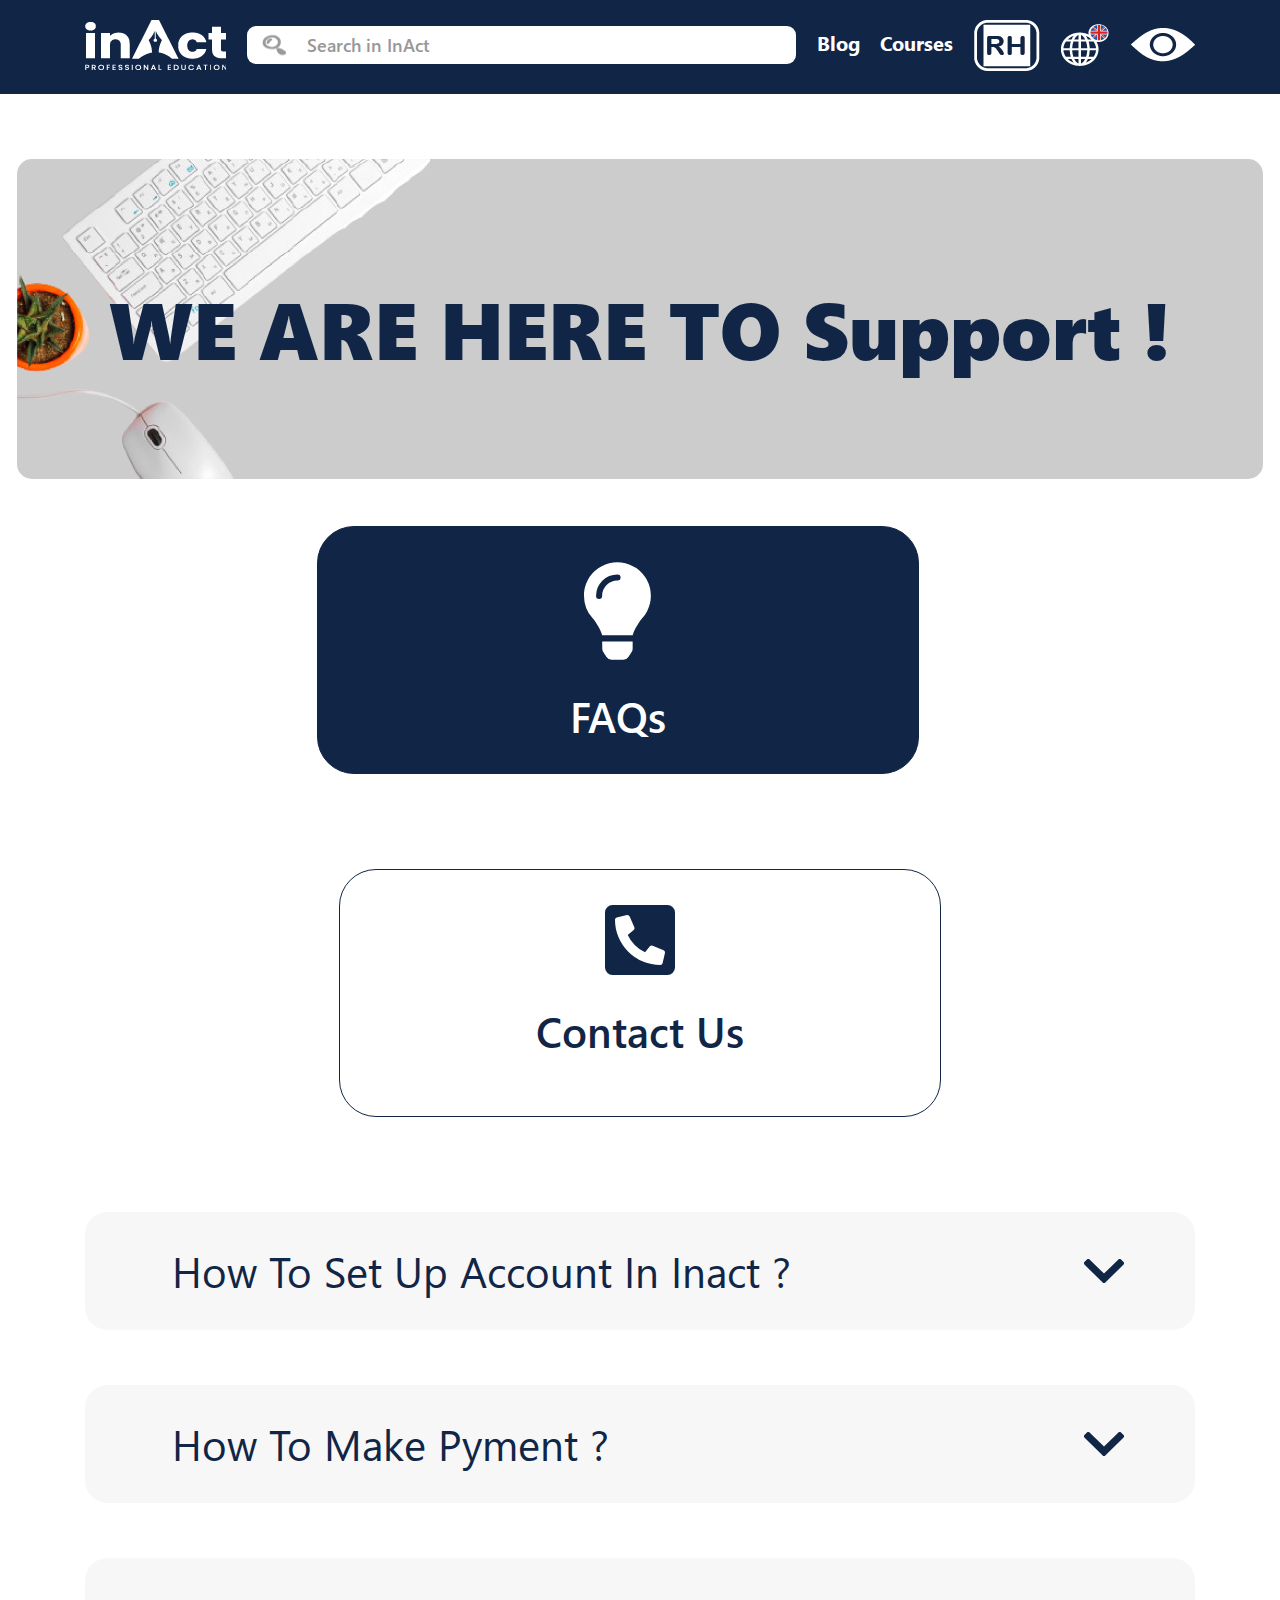
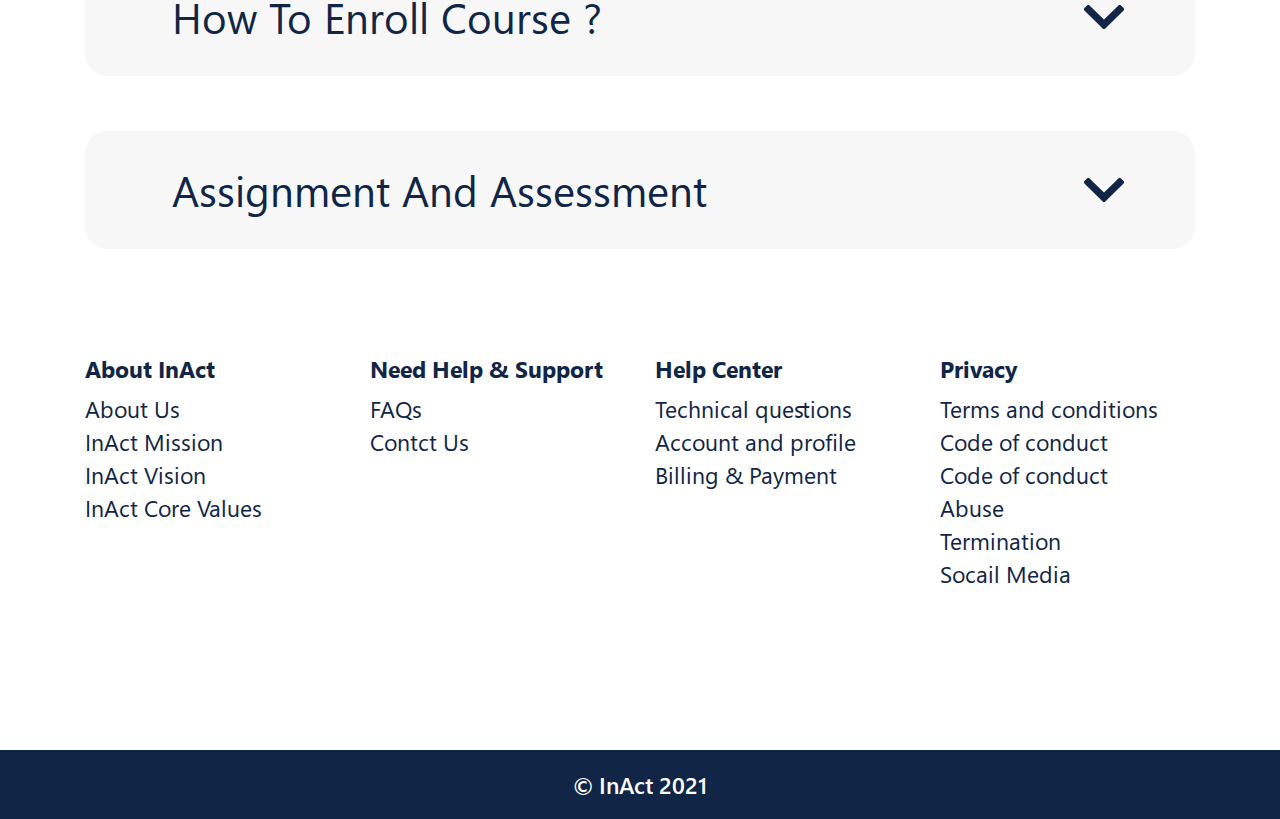
<file: faq.html>
<!DOCTYPE html>
<html lang="en">

<head>
    <meta charset="utf-8">
    <meta name="description" content="">
    <meta http-equiv="X-UA-Compatible" content="IE=edge">
    <!-- <meta name="viewport" content="width=device-width, initial-scale=1"> -->
    <meta name="viewport" content="width=device-width, initial-scale=1, user-scalable=no">
    <title>inAct</title>
    <meta name="description" content="" />
    <meta name="title" content="" />
    <meta name="keywords" content="" />

    <!-- Favicon -->
    <link rel="icon" href="images/favicon.ico" type="image/x-icon" />

    <!-- Bootstrap -->
    <link href="css/bootstrap.css" rel="stylesheet">
    <!--=== Add By Designer ===-->
    <link href="css/style.css" rel="stylesheet">
    <link href="css/slick.css" rel="stylesheet">
    <link href="fonts/fonts.css" rel="stylesheet">
    <link href="css/responsive.css" rel="stylesheet">

    <!-- Font Awesome -->
    <link href="css/font-awesome.min.css" rel="stylesheet">

    <!--=== Windows Phone JS Code Start ===-->
    <script type="text/javascript">
        if (navigator.userAgent.match(/IEMobile\/10\.0/)) {
            var msViewportStyle = document.createElement('style')
            msViewportStyle.appendChild(
                document.createTextNode(
                    '@-ms-viewport{width:auto!important}'
                )
            )
            document.querySelector('head').appendChild(msViewportStyle)
        }
    </script>
    <!--=== Windows Phone JS Code End ===-->

    <!-- HTML5 shim and Respond.js for IE8 support of HTML5 elements and media queries -->
    <!-- WARNING: Respond.js doesn't work if you view the page via file:// -->
    <!--[if lt IE 9]>
  <script src="https://oss.maxcdn.com/html5shiv/3.7.2/html5shiv.min.js"></script>
  <script src="https://oss.maxcdn.com/respond/1.4.2/respond.min.js"></script>
<![endif]-->
</head>

<body>

    <!-- header start -->
    <div class="header">
        <div class="container">
            <ul>
                <li>
                    <a href="#" class="logo">
                        <img src="images/logo.png" alt="logo" class="img-fluid">
                    </a>
                </li>
                <li>
                    <div class="search-bar">
                        <input type="text" id="searchInput" placeholder="Search in InAct">
                        <img src="images/searchbar.png" alt="search" class="img-fluid">
                    </div>
                </li>
                <li>
                    <a href="#">blog</a>
                </li>
                <li>
                    <a href="#">courses</a>
                </li>
                <li>
                    <a href="#">
                        <img src="images/rh.png" alt="rh" class="img-fluid">
                    </a>
                </li>
                <li>
                    <a href="#">
                        <img src="images/languages.png" alt="rh" class="img-fluid">
                    </a>
                </li>
                <li>
                    <a href="#">
                        <img src="images/eye.png" alt="rh" class="img-fluid">
                    </a>
                </li>
            </ul>







        </div>
    </div>
    <!-- header end -->


    <!-- home-page banner start -->
    <div class="home-page suport-banner" style="background-image: url('./images/support-banner.png');">
        <h1>WE ARE HERE TO Support !</h1>
    </div>
    <!-- home-page banner end -->

    <!-- content start -->
    <div class="content clearfix">

        <!-- inact community section start -->
        <div class="inact-community support">
            <div class="container">
                <ul class="nav nav-tabs" id="myTab" role="tablist">
                    <li class="nav-item" role="presentation">
                        <a class="nav-link active" id="home-tab" data-toggle="tab" href="#home" role="tab" aria-controls="home" aria-selected="true">
                            <svg id="Layer_1" data-name="Layer 1" xmlns="http://www.w3.org/2000/svg" viewBox="0 0 67.71 98.5">
                            <path class="cls-1" fill="#112646" d="M1259.76,1738.77a6.16,6.16,0,0,0,1,3.4l3.28,4.94a6.16,6.16,0,0,0,5.13,2.75h11.87a6.14,6.14,0,0,0,5.12-2.75l3.29-4.94a6.15,6.15,0,0,0,1-3.4v-7.38h-30.78Zm-18.47-53.55a33.67,33.67,0,0,0,8.37,22.27c3.18,3.63,8.15,11.21,10,17.6,0,.05,0,.1,0,.15h30.83a.77.77,0,0,1,0-.15c1.89-6.39,6.86-14,10-17.6a33.85,33.85,0,1,0-59.33-22.27m33.85-15.39a15.42,15.42,0,0,0-15.39,15.39,3.08,3.08,0,1,1-6.15,0,21.56,21.56,0,0,1,21.54-21.54,3.08,3.08,0,1,1,0,6.15" transform="translate(-1241.29 -1651.36)"/>
                        </svg> FAQs
                        </a>
                    </li>
                    <li class="nav-item" role="presentation">
                        <a class="nav-link" id="profile-tab" data-toggle="tab" href="#profile" role="tab" aria-controls="profile" aria-selected="false">
                            <svg class="call" id="Layer_1" data-name="Layer 1" xmlns="http://www.w3.org/2000/svg" viewBox="0 0 70 70">
                            <path class="cls-1" fill="#112646" d="M1303.5,1665.69h-55a7.5,7.5,0,0,0-7.5,7.5v55a7.5,7.5,0,0,0,7.5,7.5h55a7.5,7.5,0,0,0,7.5-7.5v-55a7.5,7.5,0,0,0-7.5-7.5m-2.56,48-2.35,10.16a2.34,2.34,0,0,1-2.28,1.82,45.32,45.32,0,0,1-45.31-45.31,2.47,2.47,0,0,1,1.82-2.29l10.15-2.34a2.39,2.39,0,0,1,.53-.06,2.55,2.55,0,0,1,2.16,1.42l4.68,10.94a2.61,2.61,0,0,1,.19.92,2.68,2.68,0,0,1-.86,1.81l-5.92,4.85a36.29,36.29,0,0,0,17.31,17.31l4.85-5.92a2.57,2.57,0,0,1,1.81-.86,2.61,2.61,0,0,1,.92.19l10.94,4.68a2.55,2.55,0,0,1,1.42,2.16,2.24,2.24,0,0,1-.06.52" transform="translate(-1241 -1665.69)"/>
                        </svg> Contact Us</a>
                    </li>

                </ul>
                <div class="tab-content" id="myTabContent">
                    <div class="tab-pane fade show active" id="home" role="tabpanel" aria-labelledby="home-tab">
                        <div class="custon-accordian">
                            <div class="accordion" id="accordionExample">
                                <div class="card">
                                    <div class="card-header" id="headingOne">
                                        <button class="btn collapsed" type="button" data-toggle="collapse" data-target="#collapseOne" aria-expanded="true" aria-controls="collapseOne">
                                        How To Set Up Account In Inact ?
                                      </button>
                                    </div>

                                    <div id="collapseOne" class="collapse" aria-labelledby="headingOne" data-parent="#accordionExample">
                                        <div class="card-body">
                                            Anim pariatur cliche reprehenderit, enim eiusmod high life accusamus terry richardson ad squid. 3 wolf moon officia aute, non cupidatat skateboard dolor brunch. Food truck quinoa nesciunt laborum eiusmod. Brunch 3 wolf moon tempor, sunt aliqua put a bird
                                            on it squid single-origin coffee nulla assumenda shoreditch et. Nihil anim keffiyeh helvetica, craft beer labore wes anderson cred nesciunt sapiente ea proident. Ad vegan excepteur butcher vice lomo. Leggings
                                            occaecat craft beer farm-to-table, raw denim aesthetic synth nesciunt you probably haven't heard of them accusamus labore sustainable VHS.
                                        </div>
                                    </div>
                                </div>
                                <div class="card">
                                    <div class="card-header" id="headingTwo">
                                        <button class="btn collapsed" type="button" data-toggle="collapse" data-target="#collapseTwo" aria-expanded="false" aria-controls="collapseTwo">
                                        How To Make Pyment ?
                                      </button>
                                    </div>
                                    <div id="collapseTwo" class="collapse" aria-labelledby="headingTwo" data-parent="#accordionExample">
                                        <div class="card-body">
                                            Anim pariatur cliche reprehenderit, enim eiusmod high life accusamus terry richardson ad squid. 3 wolf moon officia aute, non cupidatat skateboard dolor brunch. Food truck quinoa nesciunt laborum eiusmod. Brunch 3 wolf moon tempor, sunt aliqua put a bird
                                            on it squid single-origin coffee nulla assumenda shoreditch et. Nihil anim keffiyeh helvetica, craft beer labore wes anderson cred nesciunt sapiente ea proident. Ad vegan excepteur butcher vice lomo. Leggings
                                            occaecat craft beer farm-to-table, raw denim aesthetic synth nesciunt you probably haven't heard of them accusamus labore sustainable VHS.
                                        </div>
                                    </div>
                                </div>
                                <div class="card">
                                    <div class="card-header" id="headingThree">
                                        <button class="btn collapsed" type="button" data-toggle="collapse" data-target="#collapseThree" aria-expanded="false" aria-controls="collapseThree">
                                        How To Enroll Course ?
                                      </button>
                                    </div>
                                    <div id="collapseThree" class="collapse" aria-labelledby="headingThree" data-parent="#accordionExample">
                                        <div class="card-body">
                                            Anim pariatur cliche reprehenderit, enim eiusmod high life accusamus terry richardson ad squid. 3 wolf moon officia aute, non cupidatat skateboard dolor brunch. Food truck quinoa nesciunt laborum eiusmod. Brunch 3 wolf moon tempor, sunt aliqua put a bird
                                            on it squid single-origin coffee nulla assumenda shoreditch et. Nihil anim keffiyeh helvetica, craft beer labore wes anderson cred nesciunt sapiente ea proident. Ad vegan excepteur butcher vice lomo. Leggings
                                            occaecat craft beer farm-to-table, raw denim aesthetic synth nesciunt you probably haven't heard of them accusamus labore sustainable VHS.
                                        </div>
                                    </div>
                                </div>
                                <div class="card">
                                    <div class="card-header" id="headingFour">
                                        <button class="btn collapsed" type="button" data-toggle="collapse" data-target="#collapseFour" aria-expanded="false" aria-controls="collapseFour">
                                        Assignment And Assessment
                                      </button>
                                    </div>
                                    <div id="collapseFour" class="collapse" aria-labelledby="headingFour" data-parent="#accordionExample">
                                        <div class="card-body">
                                            Anim pariatur cliche reprehenderit, enim eiusmod high life accusamus terry richardson ad squid. 3 wolf moon officia aute, non cupidatat skateboard dolor brunch. Food truck quinoa nesciunt laborum eiusmod. Brunch 3 wolf moon tempor, sunt aliqua put a bird
                                            on it squid single-origin coffee nulla assumenda shoreditch et. Nihil anim keffiyeh helvetica, craft beer labore wes anderson cred nesciunt sapiente ea proident. Ad vegan excepteur butcher vice lomo. Leggings
                                            occaecat craft beer farm-to-table, raw denim aesthetic synth nesciunt you probably haven't heard of them accusamus labore sustainable VHS.
                                        </div>
                                    </div>
                                </div>
                            </div>
                        </div>
                    </div>
                    <div class="tab-pane fade" id="profile" role="tabpanel" aria-labelledby="profile-tab">
                        <div class="contact-detail">
                            <h2>For Payment Queries You Can Contact Us On </h2>
                            <div class="mail-icon">
                                <img src="images/mail-icon.png" alt="mail" class="img-fluid">
                                <a href="mailto:technical@inact.com">technical@inact.com</a>
                            </div>
                        </div>
                        <div class="contact-detail">
                            <h2>For Enrollment Queries You Can Contact Us On</h2>
                            <div class="mail-icon">
                                <img src="images/mail-icon.png" alt="mail" class="img-fluid">
                                <a href="mailto:technical@inact.com">register@inact.com</a>
                            </div>
                        </div>
                        <div class="contact-detail">
                            <h2>For InAct For Enterprise You Can Contact Us On </h2>
                            <div class="mail-icon">
                                <img src="images/mail-icon.png" alt="mail" class="img-fluid">
                                <a href="mailto:technical@inact.com">service@inact.com</a>
                            </div>
                        </div>
                        <div class="contact-detail">
                            <h2>Mobile Number</h2>
                            <div class="mail-icon">
                                <img src="images/mail-icon.png" alt="mail" class="img-fluid">
                                <a href="mailto:technical@inact.com">+20 XXXXX XXXXX</a>
                            </div>
                        </div>
                        <div class="follow-inact">
                            <h2>Follow InAct on</h2>
                            <ul>
                                <li>
                                    <a href="#"><img src="images/facebook.png" alt="fb" class="img-fluid"></a>
                                </li>
                                <li>
                                    <a href="#"><img src="images/linkid.png" alt="fb" class="img-fluid"></a>
                                </li>
                                <li>
                                    <a href="#"><img src="images/insta.png" alt="fb" class="img-fluid"></a>
                                </li>
                            </ul>
                        </div>
                    </div>
                </div>
            </div>
        </div>
        <!-- inact community section end -->

    </div>
    <!-- content end -->

    <!-- footer start -->
    <footer class="footer clearfix">
        <div class="f-top">
            <div class="container">
                <div class="row">
                    <div class="col-md-3">
                        <div class="f-block">
                            <h3>About InAct</h3>
                            <ul>
                                <li><a href="#">About Us</a></li>
                                <li><a href="#">InAct Mission</a></li>
                                <li><a href="#">InAct Vision</a></li>
                                <li><a href="#">InAct Core Values</a></li>
                            </ul>
                        </div>
                    </div>
                    <div class="col-md-3">
                        <div class="f-block">
                            <h3>Need Help & Support</h3>
                            <ul>
                                <li><a href="#">FAQs</a></li>
                                <li><a href="#">Contct Us</a></li>
                            </ul>
                        </div>
                    </div>
                    <div class="col-md-3">
                        <div class="f-block">
                            <h3>Help Center</h3>
                            <ul>
                                <li><a href="#">Technical queﬆions</a></li>
                                <li><a href="#">Account and proﬁle</a></li>
                                <li><a href="#">Billing & Payment</a></li>
                            </ul>
                        </div>
                    </div>
                    <div class="col-md-3">
                        <div class="f-block">
                            <h3>Privacy</h3>
                            <ul>
                                <li><a href="#">Terms and conditions</a></li>
                                <li><a href="#">Code of conduct</a></li>
                                <li><a href="#">Code of conduct</a></li>
                                <li><a href="#">Abuse</a></li>
                                <li><a href="#">Termination</a></li>
                                <li><a href="#">Socail Media</a></li>
                            </ul>
                        </div>
                    </div>
                </div>
            </div>
        </div>
        <div class="f-bottom">
            <p>© InAct 2021</p>
        </div>
    </footer>
    <!-- footer end -->

    <!-- jQuery (necessary for Bootstrap's JavaScript plugins) -->
    <script src="js/jquery-3.6.0.min.js"></script>
    <script src="js/bootstrap.min.js"></script>
    <script src="js/slick.js"></script>
    <script src="js/ofi.js"></script>
    <script src="js/script.js"></script>
</body>

</html>
</file>
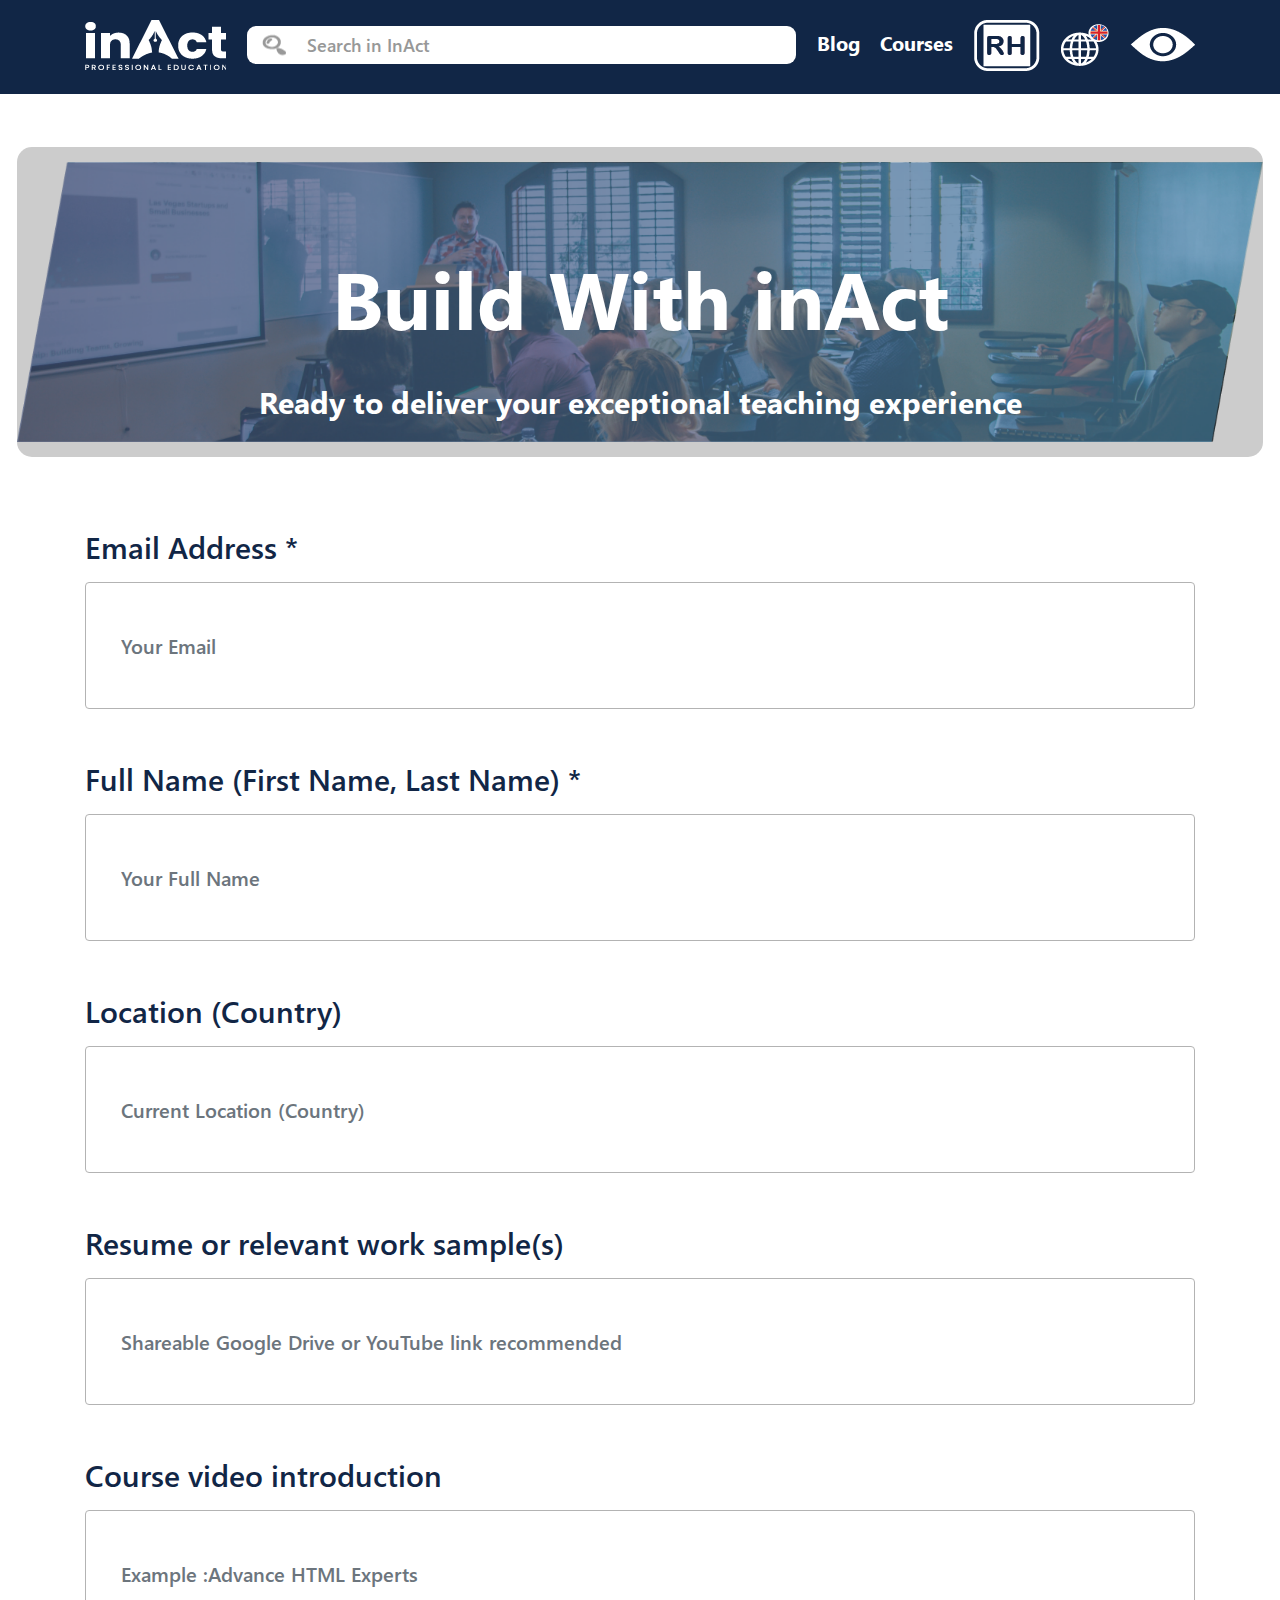
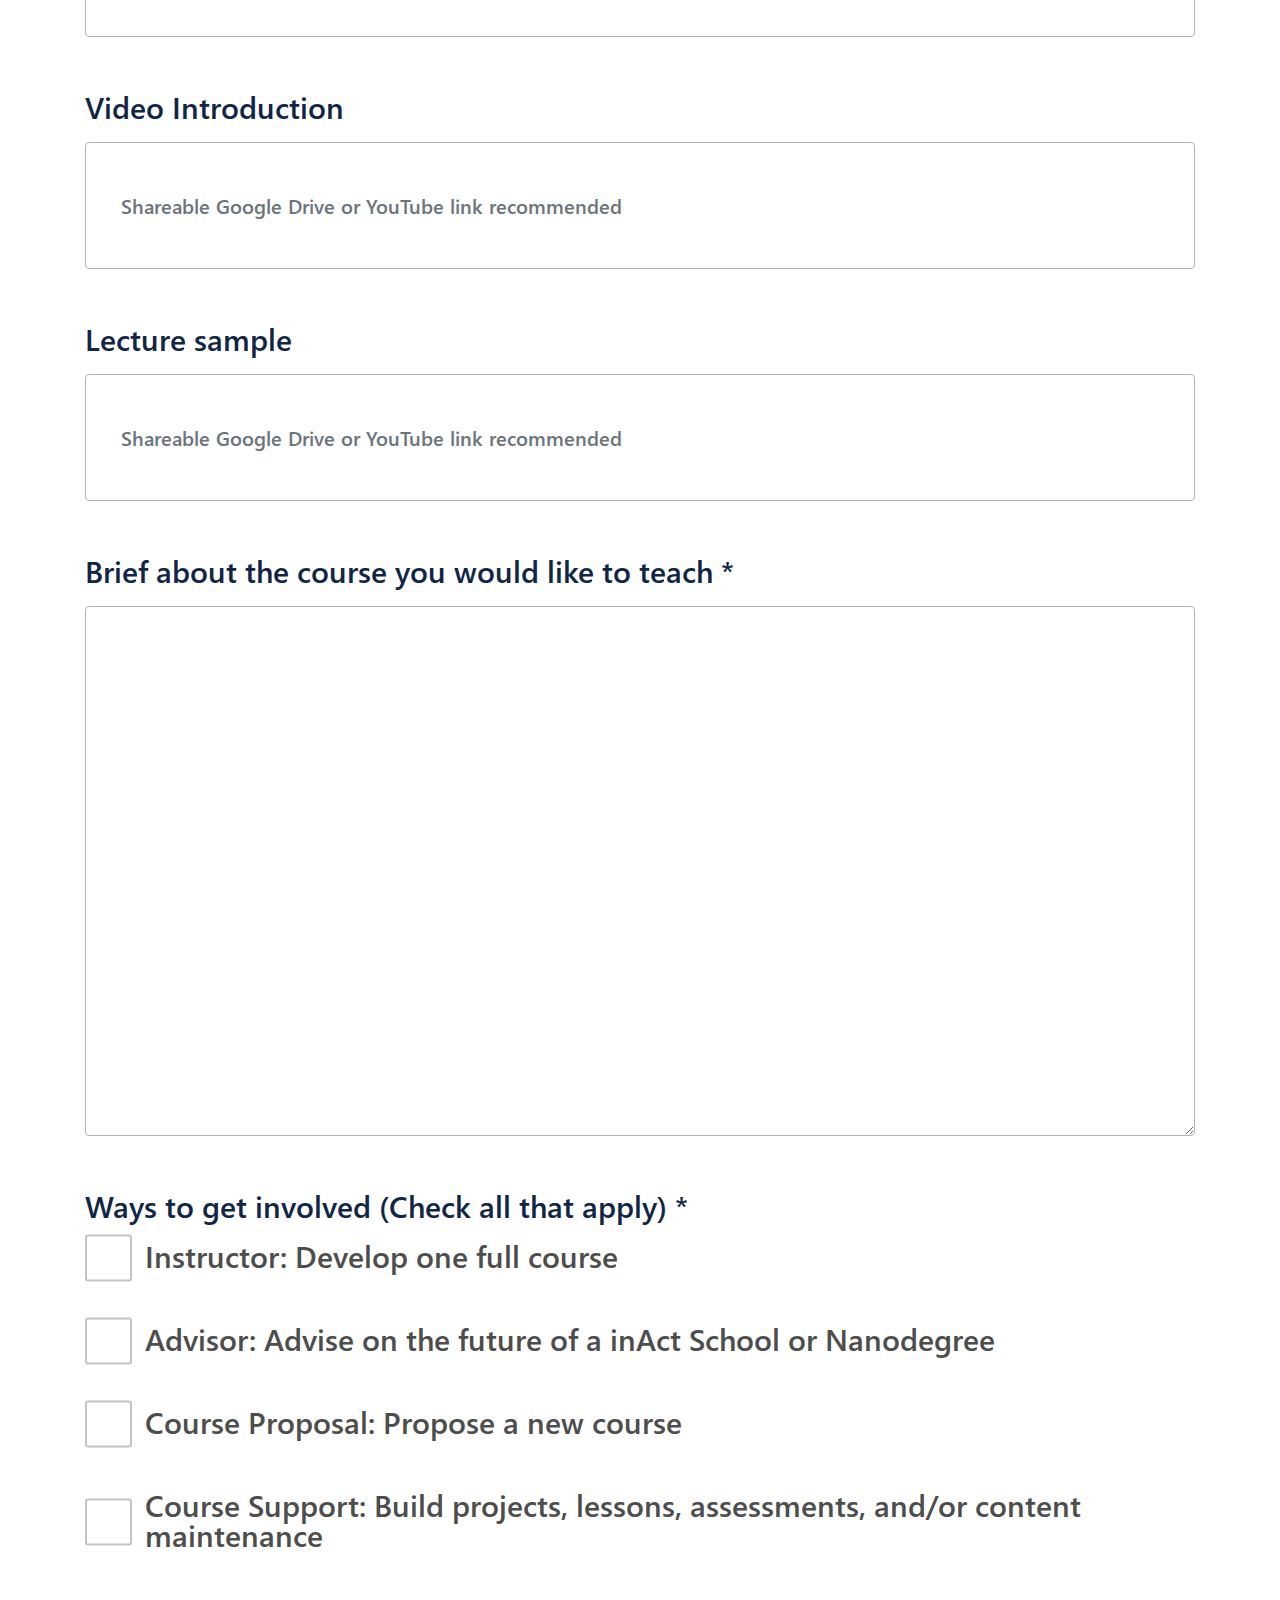
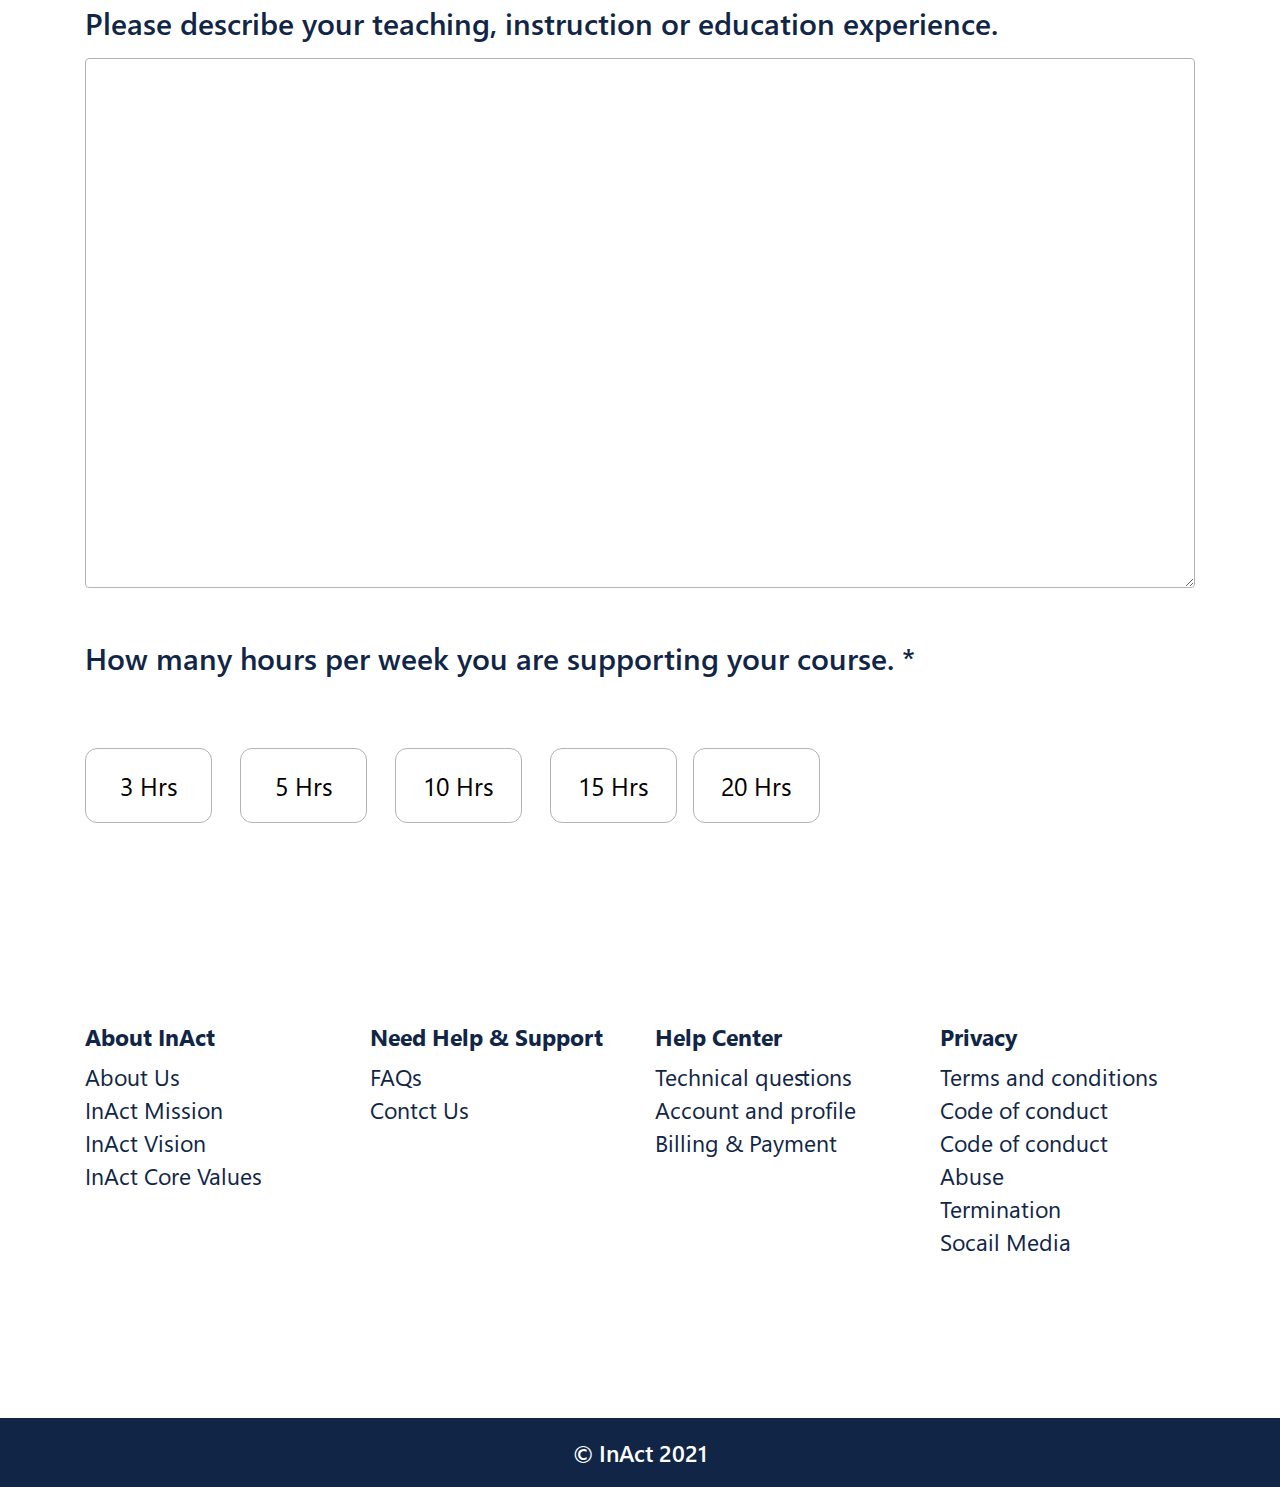
<file: instructor.html>
<!DOCTYPE html>
<html lang="en">

<head>
    <meta charset="utf-8">
    <meta name="description" content="">
    <meta http-equiv="X-UA-Compatible" content="IE=edge">
    <!-- <meta name="viewport" content="width=device-width, initial-scale=1"> -->
    <meta name="viewport" content="width=device-width, initial-scale=1, user-scalable=no">
    <title>inAct</title>
    <meta name="description" content="" />
    <meta name="title" content="" />
    <meta name="keywords" content="" />

    <!-- Favicon -->
    <link rel="icon" href="images/favicon.ico" type="image/x-icon" />

    <!-- Bootstrap -->
    <link href="css/bootstrap.css" rel="stylesheet">
    <!--=== Add By Designer ===-->
    <link href="css/style.css" rel="stylesheet">
    <link href="css/slick.css" rel="stylesheet">
    <link href="fonts/fonts.css" rel="stylesheet">
    <link href="css/responsive.css" rel="stylesheet">

    <!-- Font Awesome -->
    <link href="css/font-awesome.min.css" rel="stylesheet">

    <!--=== Windows Phone JS Code Start ===-->
    <script type="text/javascript">
        if (navigator.userAgent.match(/IEMobile\/10\.0/)) {
            var msViewportStyle = document.createElement('style')
            msViewportStyle.appendChild(
                document.createTextNode(
                    '@-ms-viewport{width:auto!important}'
                )
            )
            document.querySelector('head').appendChild(msViewportStyle)
        }
    </script>
    <!--=== Windows Phone JS Code End ===-->

    <!-- HTML5 shim and Respond.js for IE8 support of HTML5 elements and media queries -->
    <!-- WARNING: Respond.js doesn't work if you view the page via file:// -->
    <!--[if lt IE 9]>
  <script src="https://oss.maxcdn.com/html5shiv/3.7.2/html5shiv.min.js"></script>
  <script src="https://oss.maxcdn.com/respond/1.4.2/respond.min.js"></script>
<![endif]-->
</head>

<body>

    <!-- header start -->
    <div class="header">
        <div class="container">
            <ul>
                <li>
                    <a href="#" class="logo">
                        <img src="images/logo.png" alt="logo" class="img-fluid">
                    </a>
                </li>
                <li>
                    <div class="search-bar">
                        <input type="text" id="searchInput" placeholder="Search in InAct">
                        <img src="images/searchbar.png" alt="search" class="img-fluid">
                    </div>
                </li>
                <li>
                    <a href="#">blog</a>
                </li>
                <li>
                    <a href="#">courses</a>
                </li>
                <li>
                    <a href="#">
                        <img src="images/rh.png" alt="rh" class="img-fluid">
                    </a>
                </li>
                <li>
                    <a href="#">
                        <img src="images/languages.png" alt="rh" class="img-fluid">
                    </a>
                </li>
                <li>
                    <a href="#">
                        <img src="images/eye.png" alt="rh" class="img-fluid">
                    </a>
                </li>
            </ul>







        </div>
    </div>
    <!-- header end -->


    <!-- home-page banner start -->
    <div class="home-page suport-banner instruction-banner build-inact" style="background-image: url('./images/teach-banner.png');">
        <h1>Build With inAct</h1>
        <p>Ready to deliver your exceptional teaching experience</p>
    </div>
    <!-- home-page banner end -->

    <!-- content start -->
    <div class="content clearfix">

        <!-- teach on inact section start -->
        <div class="build-inact">
            <div class="container">
                <div class="custom-form build-form">
                    <form>
                        <div class="form-group">
                            <label for="exampleInputEmail1">Email Address *</label>
                            <input type="email" class="form-control" id="exampleInputEmail1" aria-describedby="emailHelp" placeholder="Your Email">
                        </div>
                        <div class="form-group">
                            <label for="exampleInputFullName">Full Name (First Name, Last Name) *</label>
                            <input type="text" class="form-control" id="exampleInputFullName" aria-describedby="emailHelp" placeholder="Your Full Name">
                        </div>
                        <div class="form-group">
                            <label for="exampleInputCountry">Location (Country)</label>
                            <input type="text" class="form-control" id="exampleInputFullCountry" aria-describedby="emailHelp" placeholder="Current Location (Country)">
                        </div>
                        <div class="form-group">
                            <label for="exampleInputResume">Resume or relevant work sample(s)</label>
                            <input type="text" class="form-control" id="exampleInputResume" aria-describedby="emailHelp" placeholder="Shareable Google Drive or YouTube link recommended">
                        </div>
                        <div class="form-group">
                            <label for="exampleInputVideo">Course  video introduction</label>
                            <input type="text" class="form-control" id="exampleInputVideo" aria-describedby="emailHelp" placeholder="Example :Advance HTML Experts
                            ">
                        </div>
                        <div class="form-group">
                            <label for="exampleInputYouTube">Video Introduction</label>
                            <input type="text" class="form-control" id="exampleInputYouTube" aria-describedby="emailHelp" placeholder="Shareable Google Drive or YouTube link recommended
                            ">
                        </div>
                        <div class="form-group">
                            <label for="exampleInputSample">Lecture sample</label>
                            <input type="text" class="form-control" id="exampleInputSample" aria-describedby="emailHelp" placeholder="Shareable Google Drive or YouTube link recommended
                            ">
                        </div>
                        <div class="form-group">
                            <label for="exampleFormControlTextarea1">Brief about the course you would like to teach *</label>
                            <textarea class="form-control" id="exampleFormControlTextarea1" rows="3"></textarea>
                        </div>
                        <div class="form-group">
                            <label for="exampleFormControlTextarea1">Ways to get involved (Check all that apply) *</label>
                            <div class="custom-control custom-checkbox">
                                <input type="checkbox" class="custom-control-input" id="Footwear">
                                <span class="check"></span>
                                <label class="custom-label" for="Footwear">Instructor: Develop one full course</label>
                            </div>
                            <div class="custom-control custom-checkbox">
                                <input type="checkbox" class="custom-control-input" id="Advise">
                                <span class="check"></span>
                                <label class="custom-label" for="Advise">Advisor: Advise on the future of a inAct School or Nanodegree </label>
                            </div>
                            <div class="custom-control custom-checkbox">
                                <input type="checkbox" class="custom-control-input" id="Proposal">
                                <span class="check"></span>
                                <label class="custom-label" for="Proposal">Course Proposal: Propose a new course</label>
                            </div>
                            <div class="custom-control custom-checkbox">
                                <input type="checkbox" class="custom-control-input" id="Support">
                                <span class="check"></span>
                                <label class="custom-label" for="Support">Course Support: Build projects, lessons, assessments, and/or content maintenance</label>
                            </div>
                        </div>
                        <div class="form-group">
                            <label for="exampleFormControlTextarea1">Please describe your teaching, instruction or education experience.</label>
                            <textarea class="form-control" id="exampleFormControlTextarea1" rows="3"></textarea>
                        </div>
                        <div class="form-group">
                            <label for="exampleFormControlTextarea1">How many hours per week you are supporting your course. *</label>
                            <ul class="hours">
                                <li><a href="#">3 Hrs</a></li>
                                <li><a href="#">5 Hrs</a></li>
                                <li><a href="#">10 Hrs</a></li>
                                <li><a href="#">15 Hrs</a></li>
                                <li><a href="#">20 Hrs</a></li>
                            </ul>
                        </div>
                        <div class="submit-btn">
                            <a href="#" class="comman-btn">Submit</a>
                        </div>
                    </form>
                </div>
            </div>
        </div>
        <!-- teach on inact section end -->

    </div>
    <!-- content end -->

    <!-- footer start -->
    <footer class="footer clearfix">
        <div class="f-top">
            <div class="container">
                <div class="row">
                    <div class="col-md-3">
                        <div class="f-block">
                            <h3>About InAct</h3>
                            <ul>
                                <li><a href="#">About Us</a></li>
                                <li><a href="#">InAct Mission</a></li>
                                <li><a href="#">InAct Vision</a></li>
                                <li><a href="#">InAct Core Values</a></li>
                            </ul>
                        </div>
                    </div>
                    <div class="col-md-3">
                        <div class="f-block">
                            <h3>Need Help & Support</h3>
                            <ul>
                                <li><a href="#">FAQs</a></li>
                                <li><a href="#">Contct Us</a></li>
                            </ul>
                        </div>
                    </div>
                    <div class="col-md-3">
                        <div class="f-block">
                            <h3>Help Center</h3>
                            <ul>
                                <li><a href="#">Technical queﬆions</a></li>
                                <li><a href="#">Account and proﬁle</a></li>
                                <li><a href="#">Billing & Payment</a></li>
                            </ul>
                        </div>
                    </div>
                    <div class="col-md-3">
                        <div class="f-block">
                            <h3>Privacy</h3>
                            <ul>
                                <li><a href="#">Terms and conditions</a></li>
                                <li><a href="#">Code of conduct</a></li>
                                <li><a href="#">Code of conduct</a></li>
                                <li><a href="#">Abuse</a></li>
                                <li><a href="#">Termination</a></li>
                                <li><a href="#">Socail Media</a></li>
                            </ul>
                        </div>
                    </div>
                </div>
            </div>
        </div>
        <div class="f-bottom">
            <p>© InAct 2021</p>
        </div>
    </footer>
    <!-- footer end -->

    <!-- jQuery (necessary for Bootstrap's JavaScript plugins) -->
    <script src="js/jquery-3.6.0.min.js"></script>
    <script src="js/bootstrap.min.js"></script>
    <script src="js/slick.js"></script>
    <script src="js/ofi.js"></script>
    <script src="js/script.js"></script>
</body>

</html>

</html>
</file>
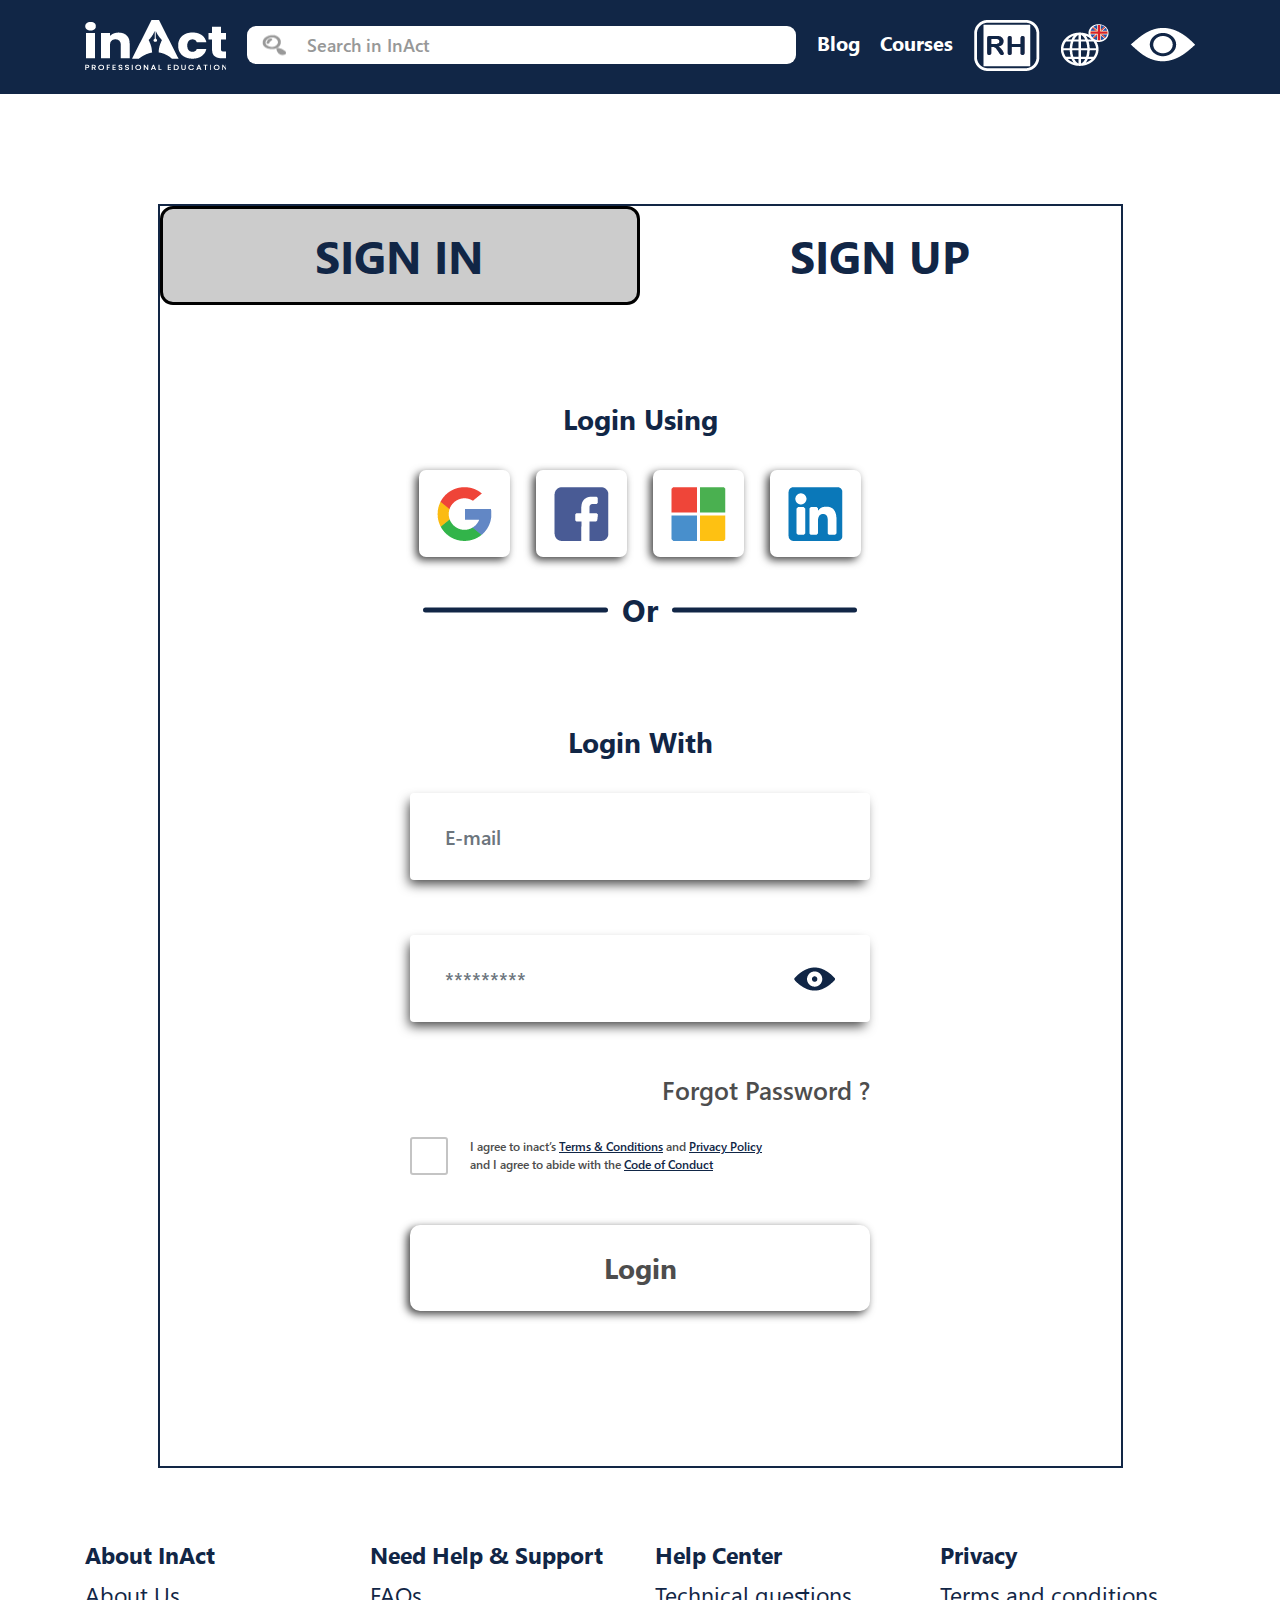
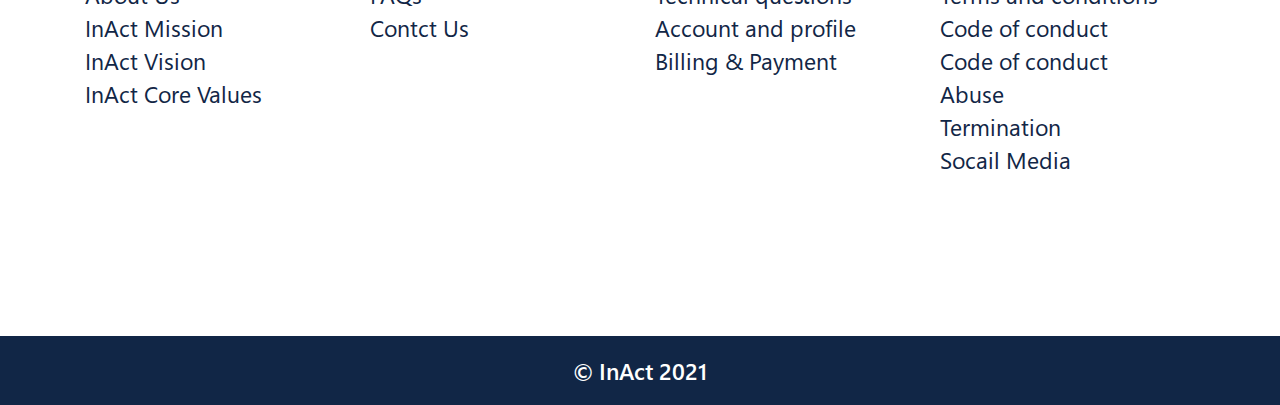
<file: login.html>
<!DOCTYPE html>
<html lang="en">

<head>
    <meta charset="utf-8">
    <meta name="description" content="">
    <meta http-equiv="X-UA-Compatible" content="IE=edge">
    <!-- <meta name="viewport" content="width=device-width, initial-scale=1"> -->
    <meta name="viewport" content="width=device-width, initial-scale=1, user-scalable=no">
    <title>inAct</title>
    <meta name="description" content="" />
    <meta name="title" content="" />
    <meta name="keywords" content="" />

    <!-- Favicon -->
    <link rel="icon" href="images/favicon.ico" type="image/x-icon" />

    <!-- Bootstrap -->
    <link href="css/bootstrap.css" rel="stylesheet">
    <!--=== Add By Designer ===-->
    <link href="css/style.css" rel="stylesheet">
    <link href="css/slick.css" rel="stylesheet">
    <link href="fonts/fonts.css" rel="stylesheet">
    <link href="css/responsive.css" rel="stylesheet">

    <!-- Font Awesome -->
    <link href="css/font-awesome.min.css" rel="stylesheet">

    <!--=== Windows Phone JS Code Start ===-->
    <script type="text/javascript">
        if (navigator.userAgent.match(/IEMobile\/10\.0/)) {
            var msViewportStyle = document.createElement('style')
            msViewportStyle.appendChild(
                document.createTextNode(
                    '@-ms-viewport{width:auto!important}'
                )
            )
            document.querySelector('head').appendChild(msViewportStyle)
        }
    </script>
    <!--=== Windows Phone JS Code End ===-->

    <!-- HTML5 shim and Respond.js for IE8 support of HTML5 elements and media queries -->
    <!-- WARNING: Respond.js doesn't work if you view the page via file:// -->
    <!--[if lt IE 9]>
  <script src="https://oss.maxcdn.com/html5shiv/3.7.2/html5shiv.min.js"></script>
  <script src="https://oss.maxcdn.com/respond/1.4.2/respond.min.js"></script>
<![endif]-->
</head>

<body>

    <!-- header start -->
    <div class="header">
        <div class="container">
            <ul>
                <li>
                    <a href="#" class="logo">
                        <img src="images/logo.png" alt="logo" class="img-fluid">
                    </a>
                </li>
                <li>
                    <div class="search-bar">
                        <input type="text" id="searchInput" placeholder="Search in InAct">
                        <img src="images/searchbar.png" alt="search" class="img-fluid">
                    </div>
                </li>
                <li>
                    <a href="#">blog</a>
                </li>
                <li>
                    <a href="#">courses</a>
                </li>
                <li>
                    <a href="#">
                        <img src="images/rh.png" alt="rh" class="img-fluid">
                    </a>
                </li>
                <li>
                    <a href="#">
                        <img src="images/languages.png" alt="rh" class="img-fluid">
                    </a>
                </li>
                <li>
                    <a href="#">
                        <img src="images/eye.png" alt="rh" class="img-fluid">
                    </a>
                </li>
            </ul>







        </div>
    </div>
    <!-- header end -->


    <!-- content start -->
    <div class="content clearfix">


        <!-- login-page start -->
        <div class="container">
            <div class="login-page-main">
                <div class="login-page">
                    <ul class="nav nav-tabs" id="myTab" role="tablist">
                        <li class="nav-item" role="presentation">
                            <a class="nav-link active" id="home-tab" data-toggle="tab" href="#home" role="tab" aria-controls="home" aria-selected="true">SIGN IN</a>
                        </li>
                        <li class="nav-item" role="presentation">
                            <a class="nav-link" id="profile-tab" data-toggle="tab" href="#profile" role="tab" aria-controls="profile" aria-selected="false">SIGN UP</a>
                        </li>

                    </ul>
                    <div class="tab-content" id="myTabContent">
                        <div class="tab-pane fade show active" id="home" role="tabpanel" aria-labelledby="home-tab">
                            <div class="login-details">
                                <h2>Login Using</h2>
                                <ul class="socail-icon">
                                    <li>
                                        <a href="#"><img src="images/google.png" alt="google" class="img-fluid"></a>
                                    </li>
                                    <li>
                                        <a href="#"><img src="images/fb.png" alt="google" class="img-fluid"></a>
                                    </li>
                                    <li>
                                        <a href="#"><img src="images/ms.png" alt="google" class="img-fluid"></a>
                                    </li>
                                    <li>
                                        <a href="#"><img src="images/indeed.png" alt="google" class="img-fluid"></a>
                                    </li>
                                </ul>
                                <div class="or">
                                    <span> or</span>
                                </div>
                                <h2>Login With</h2>
                                <div class="custom-form">
                                    <form>
                                        <div class="form-group">
                                            <input type="email" class="form-control" id="exampleInputEmail1" aria-describedby="emailHelp" placeholder="E-mail">
                                        </div>
                                        <div class="form-group paassword">

                                            <input type="password" class="form-control" id="exampleInputPassword1" placeholder="*********">
                                            <img src="images/eye-passs.png" alt="eye" class="img-fluid">

                                        </div>
                                        <a href="#" class="forgot">Forgot Password ?</a>
                                        <div class="custom-control custom-checkbox">
                                            <input type="checkbox" class="custom-control-input" id="Footwear">
                                            <span class="check"></span>
                                            <label class="custom-label" for="Footwear">I agree to inact’s <a href="#">Terms & Conditions</a> and  <a href="#">Privacy Policy</a> <br> and I agree to abide with the  <a href="#">Code of Conduct</a></label>
                                        </div>
                                        <a href="verification.html" class="form-btn">Login</a>
                                    </form>
                                </div>
                            </div>
                        </div>
                        <div class="tab-pane fade" id="profile" role="tabpanel" aria-labelledby="profile-tab">

                            <div class="login-details">
                                <h2>Create An Account Using</h2>
                                <ul class="socail-icon">
                                    <li>
                                        <a href="#"><img src="images/google.png" alt="google" class="img-fluid"></a>
                                    </li>
                                    <li>
                                        <a href="#"><img src="images/fb.png" alt="google" class="img-fluid"></a>
                                    </li>
                                    <li>
                                        <a href="#"><img src="images/ms.png" alt="google" class="img-fluid"></a>
                                    </li>
                                    <li>
                                        <a href="#"><img src="images/indeed.png" alt="google" class="img-fluid"></a>
                                    </li>
                                </ul>
                                <div class="or">
                                    <span> or</span>
                                </div>
                                <h2>Create A New Account</h2>
                                <div class="custom-form">
                                    <form>
                                        <div class="form-group">
                                            <input type="text" class="form-control" id="exampleInputEmail1" aria-describedby="emailHelp" placeholder="Full Name">
                                            <small id="emailHelp" class="form-text text-muted">This name will be used on any certificates that you earn.</small>
                                        </div>
                                        <div class="form-group">
                                            <input type="email" class="form-control" id="exampleInputEmail1" aria-describedby="emailHelp" placeholder="E-mail">
                                            <small id="emailHelp" class="form-text text-muted">This is what you will use to login.</small>
                                        </div>
                                        <div class="form-group ">
                                            <div class="paassword">
                                                <input type="password" class="form-control" id="exampleInputPassword1" placeholder="*********">
                                                <img src="images/eye-passs.png" alt="eye" class="img-fluid">
                                            </div>
                                            <small id="emailHelp" class="form-text text-muted">Your password must contain at least 8 characters, including 1 letter & 1 number.</small>
                                        </div>
                                        <div class="form-group">
                                            <input type="text" class="form-control" id="exampleInputEmail1" aria-describedby="emailHelp" placeholder="Country or Region of Residence">
                                            <small id="emailHelp" class="form-text text-muted">Country or Region of Residence</small>
                                        </div>
                                        <div class="custom-control custom-checkbox new-cource">
                                            <input type="checkbox" class="custom-control-input">
                                            <span class="check"></span>
                                            <label class="custom-label" for="Footwear">Email Me About New Courses And
                                                Recommendations</label>
                                        </div>
                                        <div class="custom-control custom-checkbox">
                                            <input type="checkbox" class="custom-control-input">
                                            <span class="check"></span>
                                            <label class="custom-label" for="Footwear">I agree to inact’s <a href="#">Terms & Conditions</a> and  <a href="#">Privacy Policy</a> <br> and I agree to abide with the  <a href="#">Code of Conduct</a></label>
                                        </div>
                                        <button class="form-btn">Create An Account</button>
                                    </form>

                                </div>
                            </div>
                        </div>
                    </div>
                </div>
            </div>

        </div>
        <!-- login-page end -->

    </div>
    <!-- content end -->

    <!-- footer start -->
    <footer class="footer clearfix">
        <div class="f-top">
            <div class="container">
                <div class="row">
                    <div class="col-md-3">
                        <div class="f-block">
                            <h3>About InAct</h3>
                            <ul>
                                <li><a href="#">About Us</a></li>
                                <li><a href="#">InAct Mission</a></li>
                                <li><a href="#">InAct Vision</a></li>
                                <li><a href="#">InAct Core Values</a></li>
                            </ul>
                        </div>
                    </div>
                    <div class="col-md-3">
                        <div class="f-block">
                            <h3>Need Help & Support</h3>
                            <ul>
                                <li><a href="#">FAQs</a></li>
                                <li><a href="#">Contct Us</a></li>
                            </ul>
                        </div>
                    </div>
                    <div class="col-md-3">
                        <div class="f-block">
                            <h3>Help Center</h3>
                            <ul>
                                <li><a href="#">Technical queﬆions</a></li>
                                <li><a href="#">Account and proﬁle</a></li>
                                <li><a href="#">Billing & Payment</a></li>
                            </ul>
                        </div>
                    </div>
                    <div class="col-md-3">
                        <div class="f-block">
                            <h3>Privacy</h3>
                            <ul>
                                <li><a href="#">Terms and conditions</a></li>
                                <li><a href="#">Code of conduct</a></li>
                                <li><a href="#">Code of conduct</a></li>
                                <li><a href="#">Abuse</a></li>
                                <li><a href="#">Termination</a></li>
                                <li><a href="#">Socail Media</a></li>
                            </ul>
                        </div>
                    </div>
                </div>
            </div>
        </div>
        <div class="f-bottom">
            <p>© InAct 2021</p>
        </div>
    </footer>
    <!-- footer end -->

    <!-- jQuery (necessary for Bootstrap's JavaScript plugins) -->
    <script src="js/jquery-3.6.0.min.js"></script>
    <script src="js/bootstrap.min.js"></script>
    <script src="js/slick.js"></script>
    <script src="js/ofi.js"></script>
    <script src="js/script.js"></script>
</body>

</html>
</file>
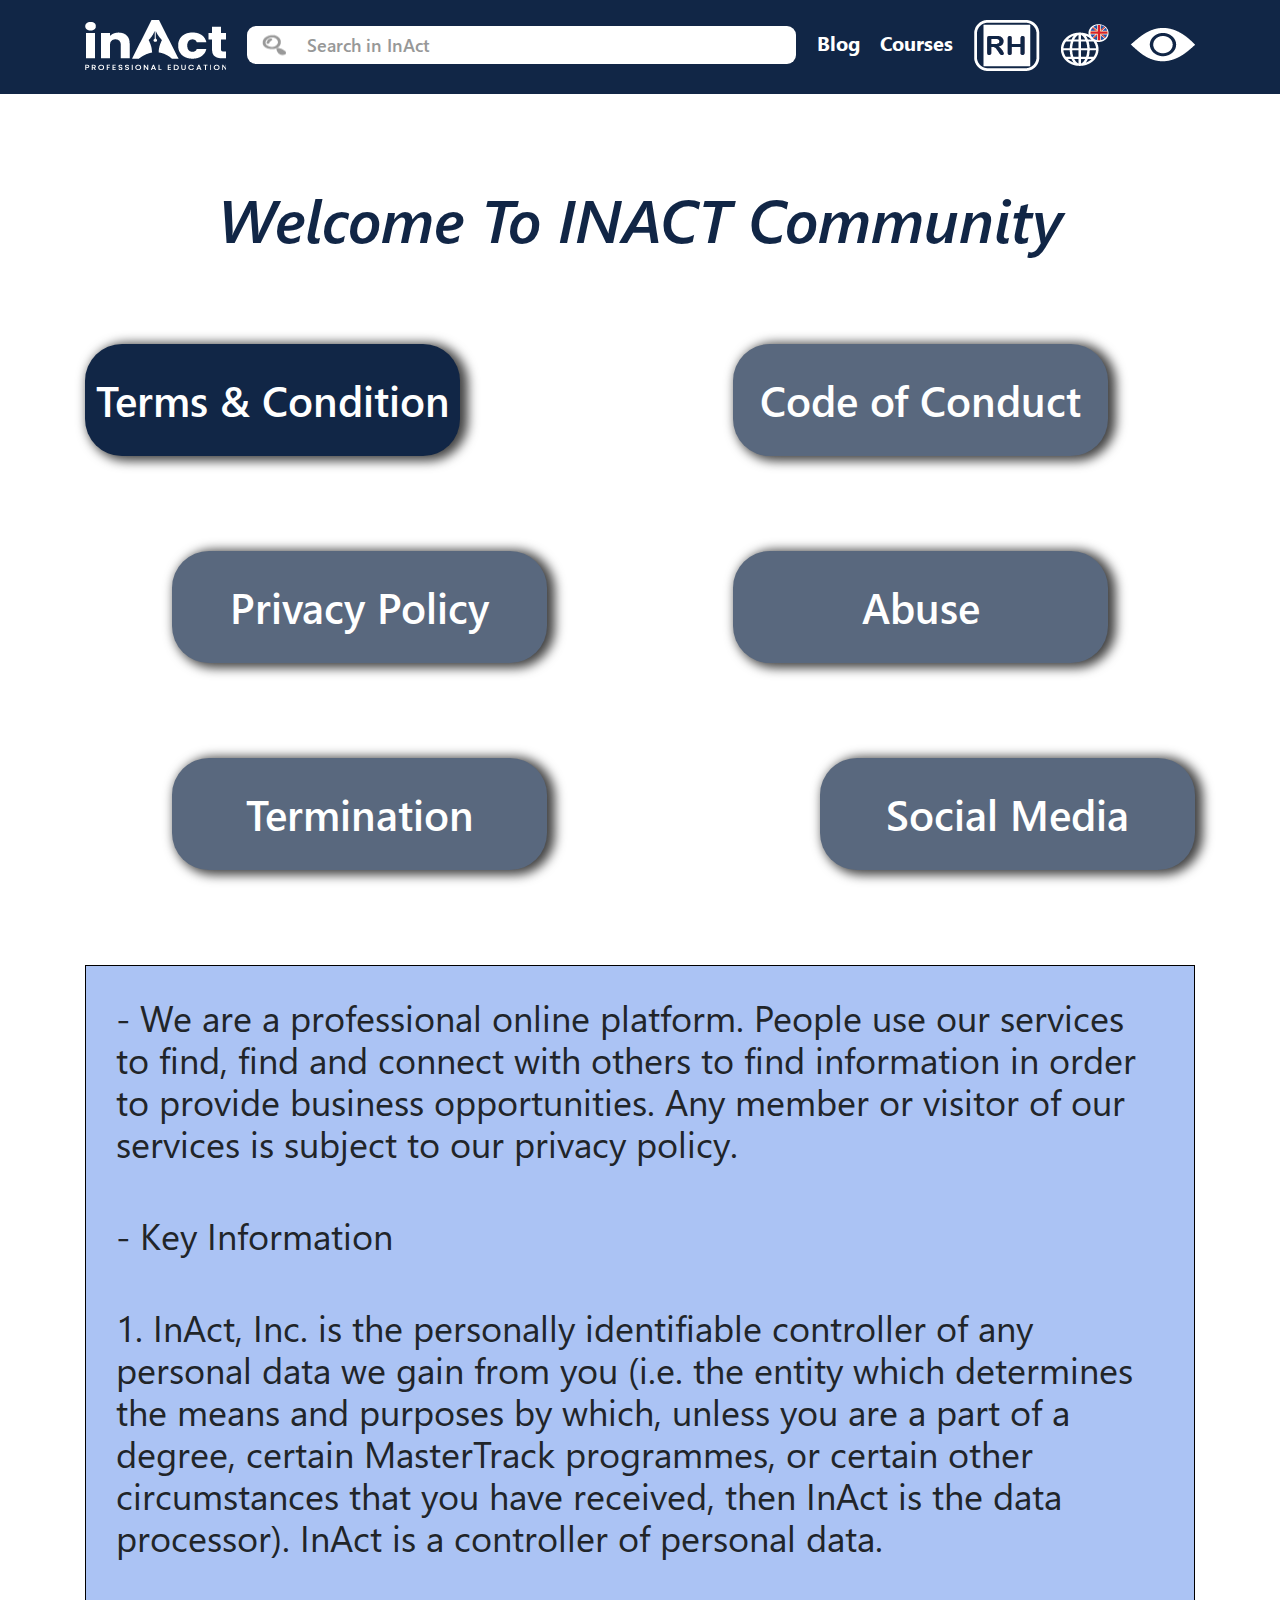
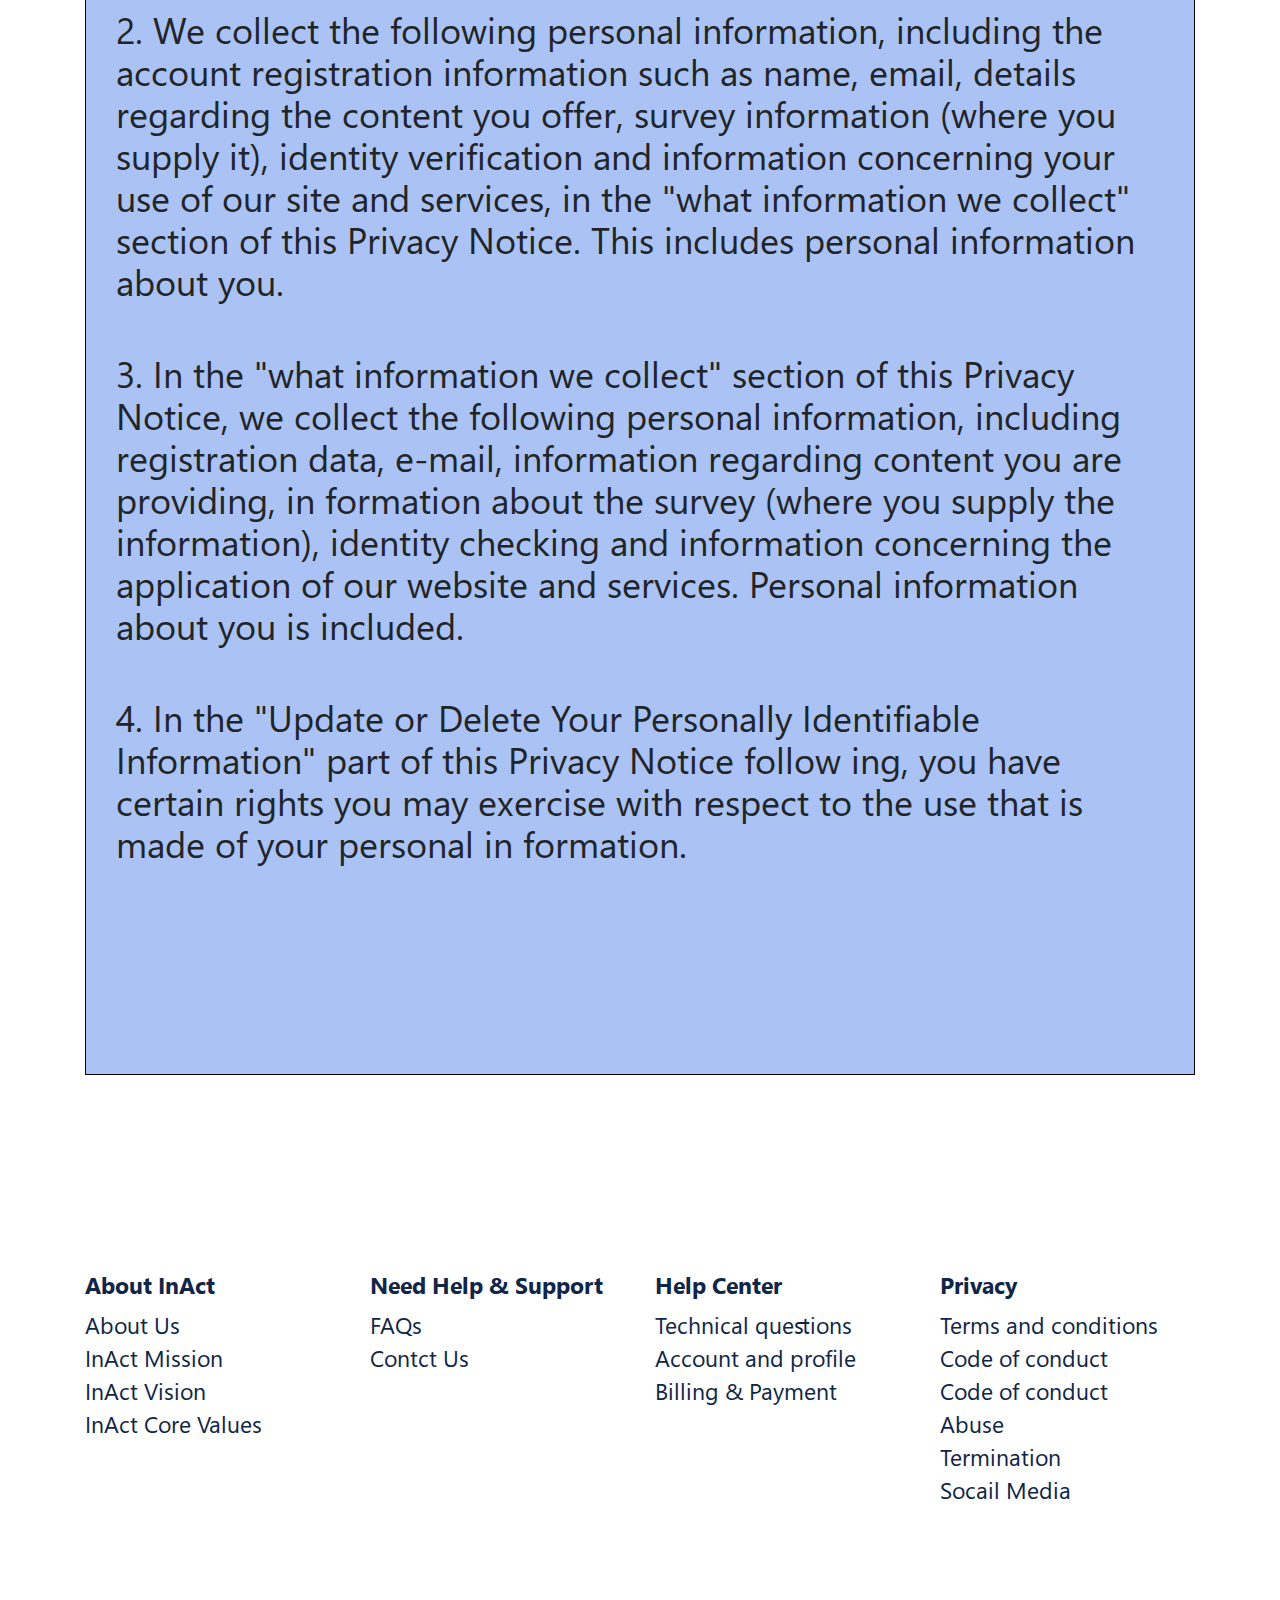
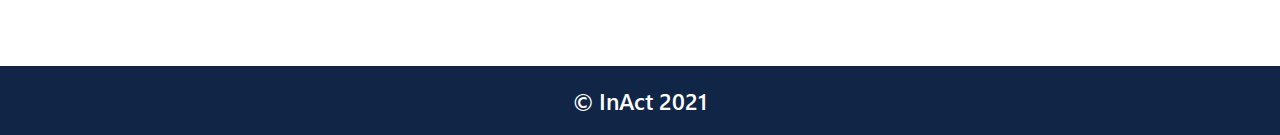
<file: privacy-policy.html>
<!DOCTYPE html>
<html lang="en">

<head>
    <meta charset="utf-8">
    <meta name="description" content="">
    <meta http-equiv="X-UA-Compatible" content="IE=edge">
    <!-- <meta name="viewport" content="width=device-width, initial-scale=1"> -->
    <meta name="viewport" content="width=device-width, initial-scale=1, user-scalable=no">
    <title>inAct</title>
    <meta name="description" content="" />
    <meta name="title" content="" />
    <meta name="keywords" content="" />

    <!-- Favicon -->
    <link rel="icon" href="images/favicon.ico" type="image/x-icon" />

    <!-- Bootstrap -->
    <link href="css/bootstrap.css" rel="stylesheet">
    <!--=== Add By Designer ===-->
    <link href="css/style.css" rel="stylesheet">
    <link href="css/slick.css" rel="stylesheet">
    <link href="fonts/fonts.css" rel="stylesheet">
    <link href="css/responsive.css" rel="stylesheet">

    <!-- Font Awesome -->
    <link href="css/font-awesome.min.css" rel="stylesheet">

    <!--=== Windows Phone JS Code Start ===-->
    <script type="text/javascript">
        if (navigator.userAgent.match(/IEMobile\/10\.0/)) {
            var msViewportStyle = document.createElement('style')
            msViewportStyle.appendChild(
                document.createTextNode(
                    '@-ms-viewport{width:auto!important}'
                )
            )
            document.querySelector('head').appendChild(msViewportStyle)
        }
    </script>
    <!--=== Windows Phone JS Code End ===-->

    <!-- HTML5 shim and Respond.js for IE8 support of HTML5 elements and media queries -->
    <!-- WARNING: Respond.js doesn't work if you view the page via file:// -->
    <!--[if lt IE 9]>
  <script src="https://oss.maxcdn.com/html5shiv/3.7.2/html5shiv.min.js"></script>
  <script src="https://oss.maxcdn.com/respond/1.4.2/respond.min.js"></script>
<![endif]-->
</head>

<body>

    <!-- header start -->
    <div class="header">
        <div class="container">
            <ul>
                <li>
                    <a href="#" class="logo">
                        <img src="images/logo.png" alt="logo" class="img-fluid">
                    </a>
                </li>
                <li>
                    <div class="search-bar">
                        <input type="text" id="searchInput" placeholder="Search in InAct">
                        <img src="images/searchbar.png" alt="search" class="img-fluid">
                    </div>
                </li>
                <li>
                    <a href="#">blog</a>
                </li>
                <li>
                    <a href="#">courses</a>
                </li>
                <li>
                    <a href="#">
                        <img src="images/rh.png" alt="rh" class="img-fluid">
                    </a>
                </li>
                <li>
                    <a href="#">
                        <img src="images/languages.png" alt="rh" class="img-fluid">
                    </a>
                </li>
                <li>
                    <a href="#">
                        <img src="images/eye.png" alt="rh" class="img-fluid">
                    </a>
                </li>
            </ul>







        </div>
    </div>
    <!-- header end -->


    <!-- content start -->
    <div class="content clearfix">

        <!-- inact community section start -->
        <div class="inact-community">
            <div class="container">
                <div class="inact-tab">
                    <div class="section-title">
                        <h2>Welcome To INACT Community</h2>
                    </div>
                    <ul class="nav nav-tabs" id="myTab" role="tablist">
                        <li class="nav-item" role="presentation">
                            <a class="nav-link active" id="home-tab" data-toggle="tab" href="#home" role="tab" aria-controls="home" aria-selected="true">Terms & Condition</a>
                        </li>
                        <li class="nav-item" role="presentation">
                            <a class="nav-link" id="profile-tab" data-toggle="tab" href="#profile" role="tab" aria-controls="profile" aria-selected="false">Code of Conduct</a>
                        </li>
                        <li class="nav-item" role="presentation">
                            <a class="nav-link" id="contact-tab" data-toggle="tab" href="#contact" role="tab" aria-controls="contact" aria-selected="false">Privacy Policy</a>
                        </li>
                        <li class="nav-item" role="presentation">
                            <a class="nav-link" id="contact-tab" data-toggle="tab" href="#abuse" role="tab" aria-controls="abuse" aria-selected="false">Abuse</a>
                        </li>
                        <li class="nav-item" role="presentation">
                            <a class="nav-link" id="contact-tab" data-toggle="tab" href="#five" role="tab" aria-controls="five" aria-selected="false">Termination</a>
                        </li>
                        <li class="nav-item" role="presentation">
                            <a class="nav-link" id="contact-tab" data-toggle="tab" href="#six" role="tab" aria-controls="six" aria-selected="false">Social Media</a>
                        </li>
                    </ul>
                    <div class="tab-content" id="myTabContent">
                        <div class="tab-pane fade show active" id="home" role="tabpanel" aria-labelledby="home-tab">
                            <div class="community-detail">
                                <p>- We are a professional online platform. People use our services to find, find and connect with others to find information in order to provide business opportunities. Any member or visitor of our services is subject to
                                    our privacy policy.</p>
                                <p>- Key Information</p>
                                <p>1. InAct, Inc. is the personally identifiable controller of any personal data we gain from you (i.e. the entity which determines the means and purposes by which, unless you are a part of a degree, certain MasterTrack programmes,
                                    or certain other circumstances that you have received, then InAct is the data processor). InAct is a controller of personal data.</p>
                                <p>2. We collect the following personal information, including the account registration information such as name, email, details regarding the content you offer, survey information (where you supply it), identity verification
                                    and information concerning your use of our site and services, in the "what information we collect" section of this Privacy Notice. This includes personal information about you.</p>
                                <p>3. In the "what information we collect" section of this Privacy Notice, we collect the following personal information, including registration data, e-mail, information regarding content you are providing, in formation about
                                    the survey (where you supply the information), identity checking and information concerning the application of our website and services. Personal information about you is included.</p>
                                <p>4. In the "Update or Delete Your Personally Identifiable Information" part of this Privacy Notice follow ing, you have certain rights you may exercise with respect to the use that is made of your personal in formation.</p>
                            </div>
                        </div>
                        <div class="tab-pane fade" id="profile" role="tabpanel" aria-labelledby="profile-tab">2</div>
                        <div class="tab-pane fade" id="contact" role="tabpanel" aria-labelledby="contact-tab">3</div>
                        <div class="tab-pane fade" id="abuse" role="tabpanel" aria-labelledby="abuse-tab">4</div>
                        <div class="tab-pane fade" id="five" role="tabpanel" aria-labelledby="five-tab">5</div>
                        <div class="tab-pane fade" id="six" role="tabpanel" aria-labelledby="six-tab">5</div>
                    </div>
                </div>
            </div>
        </div>
        <!-- inact community section end -->

    </div>
    <!-- content end -->

    <!-- footer start -->
    <footer class="footer clearfix">
        <div class="f-top">
            <div class="container">
                <div class="row">
                    <div class="col-lg-3 col-md-6">
                        <div class="f-block">
                            <h3>About InAct</h3>
                            <ul>
                                <li><a href="#">About Us</a></li>
                                <li><a href="#">InAct Mission</a></li>
                                <li><a href="#">InAct Vision</a></li>
                                <li><a href="#">InAct Core Values</a></li>
                            </ul>
                        </div>
                    </div>
                    <div class="col-lg-3 col-md-6">
                        <div class="f-block">
                            <h3>Need Help & Support</h3>
                            <ul>
                                <li><a href="#">FAQs</a></li>
                                <li><a href="#">Contct Us</a></li>
                            </ul>
                        </div>
                    </div>
                    <div class="col-lg-3 col-md-6">
                        <div class="f-block">
                            <h3>Help Center</h3>
                            <ul>
                                <li><a href="#">Technical queﬆions</a></li>
                                <li><a href="#">Account and proﬁle</a></li>
                                <li><a href="#">Billing & Payment</a></li>
                            </ul>
                        </div>
                    </div>
                    <div class="col-lg-3 col-md-6">
                        <div class="f-block">
                            <h3>Privacy</h3>
                            <ul>
                                <li><a href="#">Terms and conditions</a></li>
                                <li><a href="#">Code of conduct</a></li>
                                <li><a href="#">Code of conduct</a></li>
                                <li><a href="#">Abuse</a></li>
                                <li><a href="#">Termination</a></li>
                                <li><a href="#">Socail Media</a></li>
                            </ul>
                        </div>
                    </div>
                </div>
            </div>
        </div>
        <div class="f-bottom">
            <p>© InAct 2021</p>
        </div>
    </footer>
    <!-- footer end -->

    <!-- jQuery (necessary for Bootstrap's JavaScript plugins) -->
    <script src="js/jquery-3.6.0.min.js"></script>
    <script src="js/bootstrap.min.js"></script>
    <script src="js/slick.js"></script>
    <script src="js/ofi.js"></script>
    <script src="js/script.js"></script>
</body>

</html>
</file>
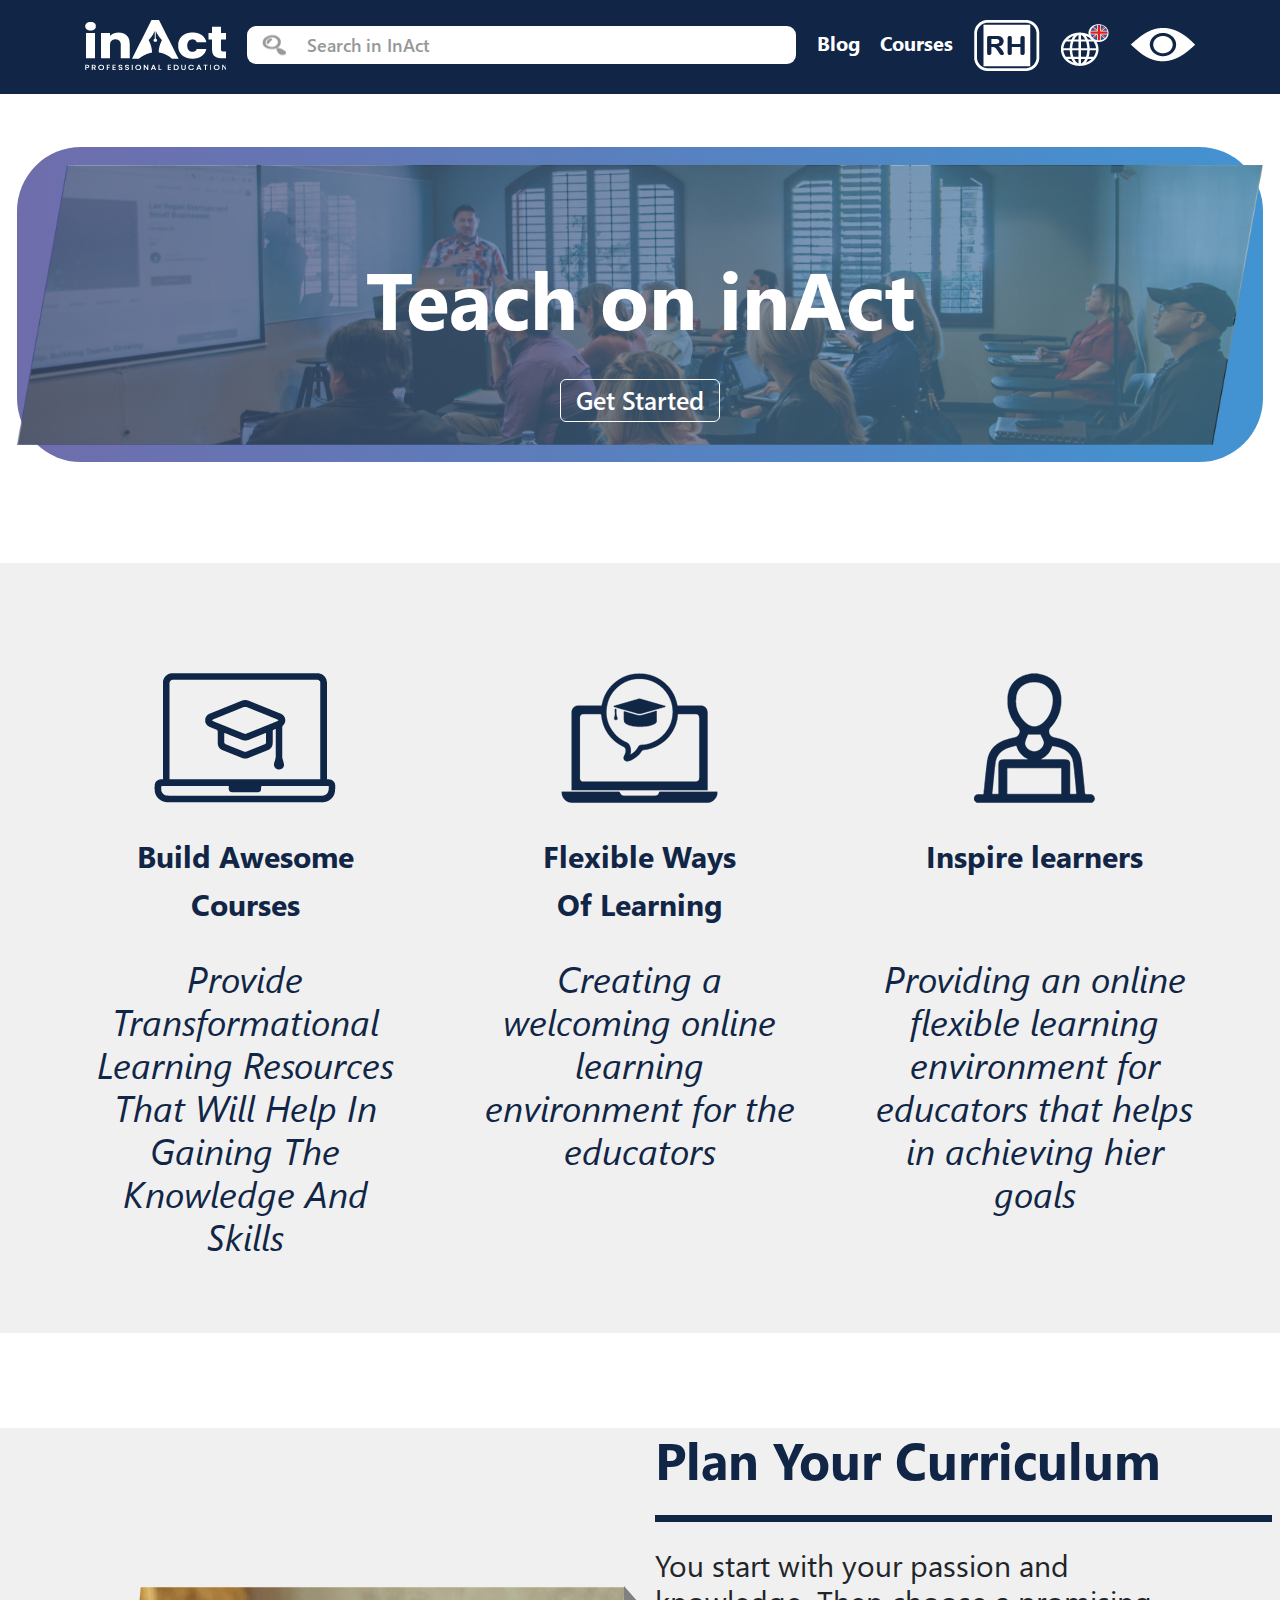
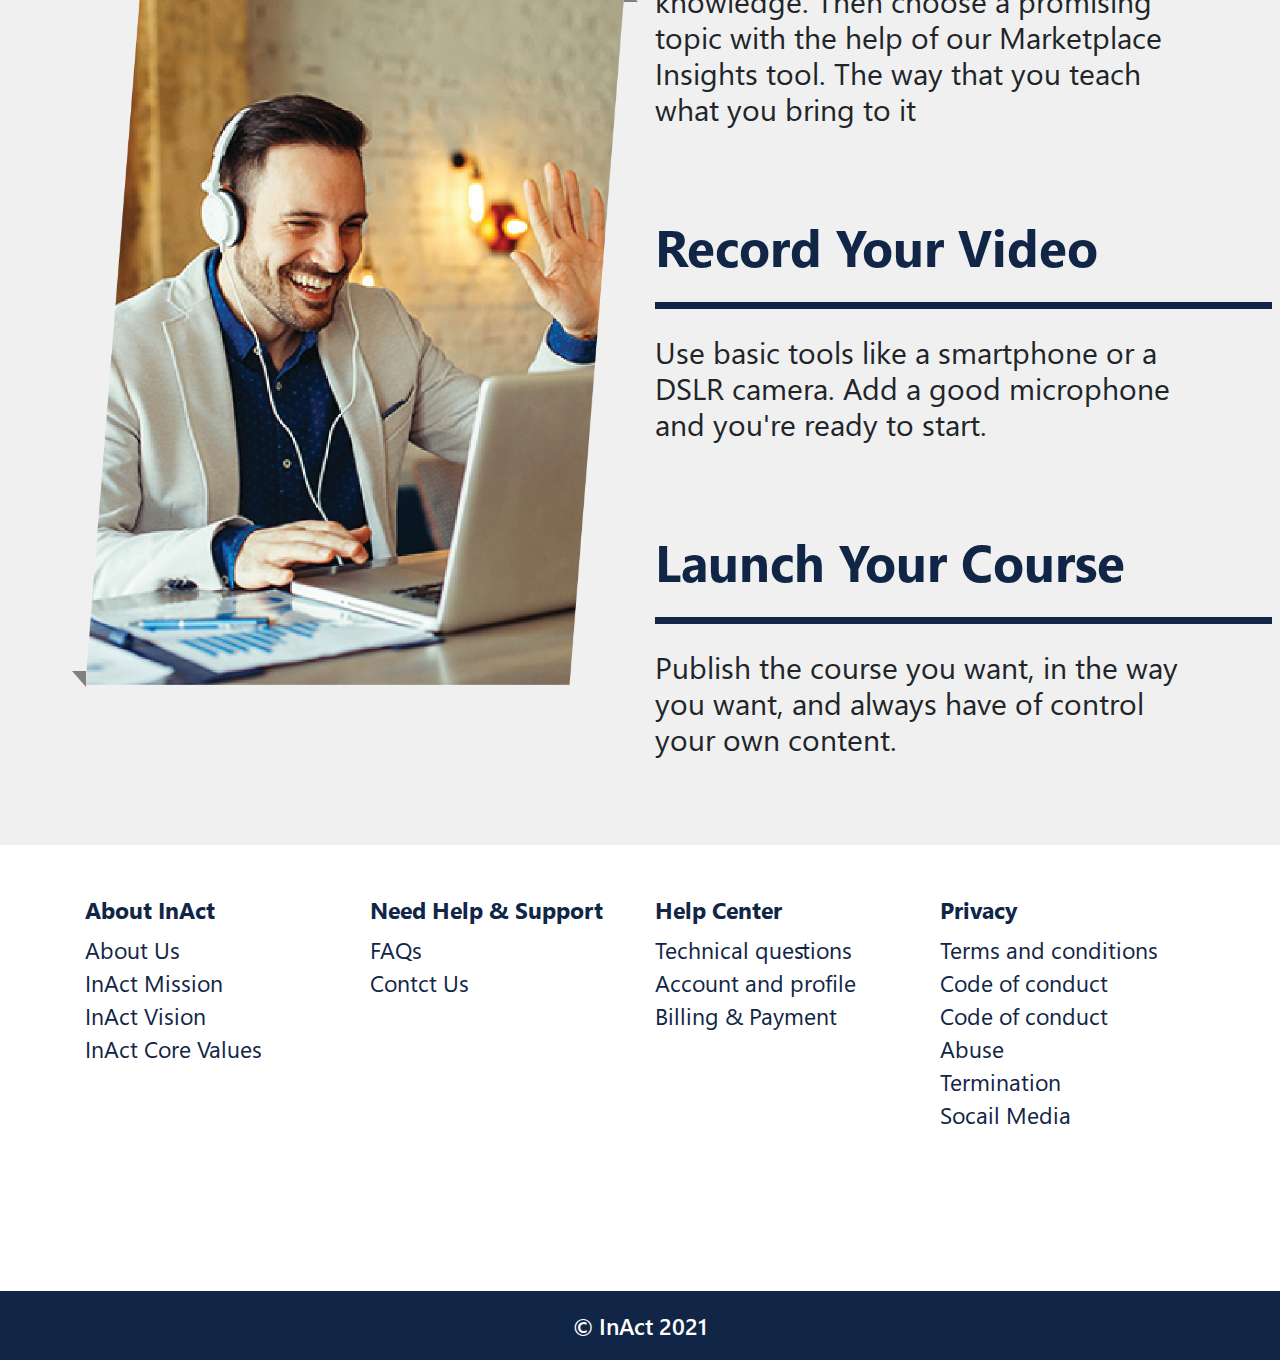
<file: tech-inact.html>
<!DOCTYPE html>
<html lang="en">

<head>
    <meta charset="utf-8">
    <meta name="description" content="">
    <meta http-equiv="X-UA-Compatible" content="IE=edge">
    <!-- <meta name="viewport" content="width=device-width, initial-scale=1"> -->
    <meta name="viewport" content="width=device-width, initial-scale=1, user-scalable=no">
    <title>inAct</title>
    <meta name="description" content="" />
    <meta name="title" content="" />
    <meta name="keywords" content="" />

    <!-- Favicon -->
    <link rel="icon" href="images/favicon.ico" type="image/x-icon" />

    <!-- Bootstrap -->
    <link href="css/bootstrap.css" rel="stylesheet">
    <!--=== Add By Designer ===-->
    <link href="css/style.css" rel="stylesheet">
    <link href="css/slick.css" rel="stylesheet">
    <link href="fonts/fonts.css" rel="stylesheet">
    <link href="css/responsive.css" rel="stylesheet">

    <!-- Font Awesome -->
    <link href="css/font-awesome.min.css" rel="stylesheet">

    <!--=== Windows Phone JS Code Start ===-->
    <script type="text/javascript">
        if (navigator.userAgent.match(/IEMobile\/10\.0/)) {
            var msViewportStyle = document.createElement('style')
            msViewportStyle.appendChild(
                document.createTextNode(
                    '@-ms-viewport{width:auto!important}'
                )
            )
            document.querySelector('head').appendChild(msViewportStyle)
        }
    </script>
    <!--=== Windows Phone JS Code End ===-->

    <!-- HTML5 shim and Respond.js for IE8 support of HTML5 elements and media queries -->
    <!-- WARNING: Respond.js doesn't work if you view the page via file:// -->
    <!--[if lt IE 9]>
  <script src="https://oss.maxcdn.com/html5shiv/3.7.2/html5shiv.min.js"></script>
  <script src="https://oss.maxcdn.com/respond/1.4.2/respond.min.js"></script>
<![endif]-->
</head>

<body>

    <!-- header start -->
    <div class="header">
        <div class="container">
            <ul>
                <li>
                    <a href="#" class="logo">
                        <img src="images/logo.png" alt="logo" class="img-fluid">
                    </a>
                </li>
                <li>
                    <div class="search-bar">
                        <input type="text" id="searchInput" placeholder="Search in InAct">
                        <img src="images/searchbar.png" alt="search" class="img-fluid">
                    </div>
                </li>
                <li>
                    <a href="#">blog</a>
                </li>
                <li>
                    <a href="#">courses</a>
                </li>
                <li>
                    <a href="#">
                        <img src="images/rh.png" alt="rh" class="img-fluid">
                    </a>
                </li>
                <li>
                    <a href="#">
                        <img src="images/languages.png" alt="rh" class="img-fluid">
                    </a>
                </li>
                <li>
                    <a href="#">
                        <img src="images/eye.png" alt="rh" class="img-fluid">
                    </a>
                </li>
            </ul>







        </div>
    </div>
    <!-- header end -->


    <!-- home-page banner start -->
    <div class="home-page instruction-banner build-inact" style="background-image: url(./images/teach-banner.png);">
        <h1>Teach on inAct</h1>
        <a href="#" class="comman-btn">Get Started</a>
    </div>
    <!-- home-page banner end -->

    <!-- content start -->
    <div class="content clearfix teach-page">
        <!-- inact-block start -->
        <div class="inact-block bg-lightblue">
            <div class="container">
                <div class="row">
                    <div class="col-md-4">
                        <div class="cource-build">
                            <img src="images/inact-1.png" alt="inact" class="img-fluid">
                            <h2>Build Awesome <br> Courses </h2>
                            <p>Provide Transformational Learning Resources That Will Help In Gaining The Knowledge And Skills</p>
                        </div>
                    </div>
                    <div class="col-md-4">
                        <div class="cource-build">
                            <img src="images/cource-2.png" alt="inact" class="img-fluid">
                            <h2>Flexible Ways <br> Of Learning </h2>
                            <p>Creating a welcoming online learning environment for the educators</p>
                        </div>
                    </div>
                    <div class="col-md-4">
                        <div class="cource-build">
                            <img src="images/cource-3.png" alt="inact" class="img-fluid">
                            <h2>Inspire learners</h2>
                            <p>Providing an online flexible learning environment for educators that helps in achieving hier goals</p>
                        </div>
                    </div>
                </div>
            </div>
        </div>
        <!-- inact-block end -->

        <!-- teach-video section start -->
        <div class="teach-video bg-lightblue">
            <div class="container">
                <div class="row align-items-center">
                    <div class="col-lg-6 col-md-7">
                        <div class="video-img">
                            <img src="images/video-img.png" alt="video" class="img-fluid">
                        </div>
                    </div>
                    <div class="col-lg-6 col-md-5">
                        <div class="video-detail-main">
                            <div class="video-detail">
                                <h2>Plan Your Curriculum</h2>
                                <p>You start with your passion and knowledge. Then choose a promising topic with the help of our Marketplace Insights tool. The way that you teach what you bring to it</p>
                            </div>
                            <div class="video-detail">
                                <h2>Record Your Video</h2>
                                <p>Use basic tools like a smartphone or a DSLR camera. Add a good microphone and you're ready to start.</p>
                            </div>
                            <div class="video-detail">
                                <h2>Launch Your Course</h2>
                                <p>Publish the course you want, in the way you want, and always have of control your own content.</p>
                            </div>
                        </div>
                    </div>
                </div>
            </div>
        </div>
        <!-- teach-video section end -->


    </div>
    <!-- content end -->

    <!-- footer start -->
    <footer class="footer clearfix ">
        <div class="f-top ">
            <div class="container ">
                <div class="row ">
                    <div class="col-md-3 ">
                        <div class="f-block ">
                            <h3>About InAct</h3>
                            <ul>
                                <li><a href="# ">About Us</a></li>
                                <li><a href="# ">InAct Mission</a></li>
                                <li><a href="# ">InAct Vision</a></li>
                                <li><a href="# ">InAct Core Values</a></li>
                            </ul>
                        </div>
                    </div>
                    <div class="col-md-3 ">
                        <div class="f-block ">
                            <h3>Need Help & Support</h3>
                            <ul>
                                <li><a href="# ">FAQs</a></li>
                                <li><a href="# ">Contct Us</a></li>
                            </ul>
                        </div>
                    </div>
                    <div class="col-md-3 ">
                        <div class="f-block ">
                            <h3>Help Center</h3>
                            <ul>
                                <li><a href="# ">Technical queﬆions</a></li>
                                <li><a href="# ">Account and proﬁle</a></li>
                                <li><a href="# ">Billing & Payment</a></li>
                            </ul>
                        </div>
                    </div>
                    <div class="col-md-3 ">
                        <div class="f-block ">
                            <h3>Privacy</h3>
                            <ul>
                                <li><a href="# ">Terms and conditions</a></li>
                                <li><a href="# ">Code of conduct</a></li>
                                <li><a href="# ">Code of conduct</a></li>
                                <li><a href="# ">Abuse</a></li>
                                <li><a href="# ">Termination</a></li>
                                <li><a href="# ">Socail Media</a></li>
                            </ul>
                        </div>
                    </div>
                </div>
            </div>
        </div>
        <div class="f-bottom ">
            <p>© InAct 2021</p>
        </div>
    </footer>
    <!-- footer end -->

    <!-- jQuery (necessary for Bootstrap's JavaScript plugins) -->
    <script src="js/jquery-3.6.0.min.js "></script>
    <script src="js/bootstrap.min.js "></script>
    <script src="js/slick.js "></script>
    <script src="js/ofi.js "></script>
    <script src="js/script.js "></script>
</body>

</html>

</html>
</file>
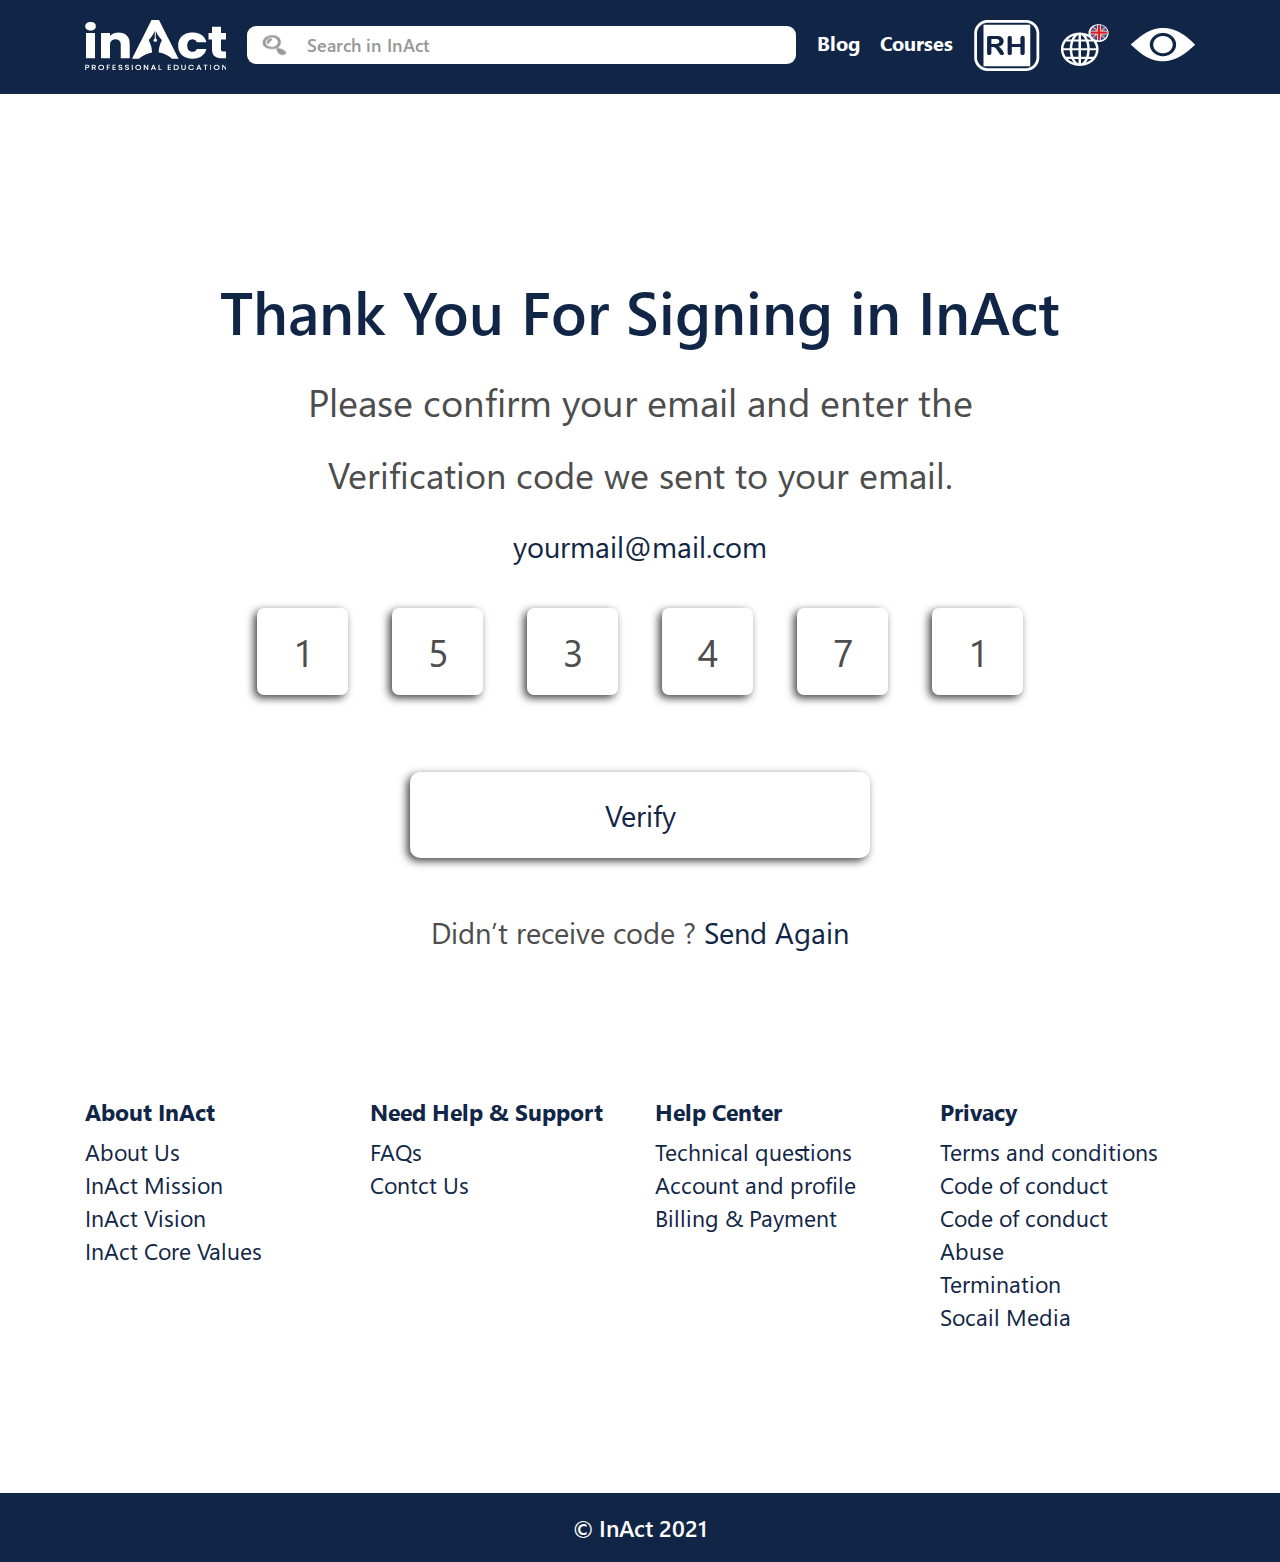
<file: verification.html>
<!DOCTYPE html>
<html lang="en">

<head>
    <meta charset="utf-8">
    <meta name="description" content="">
    <meta http-equiv="X-UA-Compatible" content="IE=edge">
    <!-- <meta name="viewport" content="width=device-width, initial-scale=1"> -->
    <meta name="viewport" content="width=device-width, initial-scale=1, user-scalable=no">
    <title>inAct</title>
    <meta name="description" content="" />
    <meta name="title" content="" />
    <meta name="keywords" content="" />

    <!-- Favicon -->
    <link rel="icon" href="images/favicon.ico" type="image/x-icon" />

    <!-- Bootstrap -->
    <link href="css/bootstrap.css" rel="stylesheet">
    <!--=== Add By Designer ===-->
    <link href="css/style.css" rel="stylesheet">
    <link href="css/slick.css" rel="stylesheet">
    <link href="fonts/fonts.css" rel="stylesheet">
    <link href="css/responsive.css" rel="stylesheet">

    <!-- Font Awesome -->
    <link href="css/font-awesome.min.css" rel="stylesheet">

    <!--=== Windows Phone JS Code Start ===-->
    <script type="text/javascript">
        if (navigator.userAgent.match(/IEMobile\/10\.0/)) {
            var msViewportStyle = document.createElement('style')
            msViewportStyle.appendChild(
                document.createTextNode(
                    '@-ms-viewport{width:auto!important}'
                )
            )
            document.querySelector('head').appendChild(msViewportStyle)
        }
    </script>
    <!--=== Windows Phone JS Code End ===-->

    <!-- HTML5 shim and Respond.js for IE8 support of HTML5 elements and media queries -->
    <!-- WARNING: Respond.js doesn't work if you view the page via file:// -->
    <!--[if lt IE 9]>
  <script src="https://oss.maxcdn.com/html5shiv/3.7.2/html5shiv.min.js"></script>
  <script src="https://oss.maxcdn.com/respond/1.4.2/respond.min.js"></script>
<![endif]-->
</head>

<body>

    <!-- header start -->
    <div class="header">
        <div class="container">
            <ul>
                <li>
                    <a href="#" class="logo">
                        <img src="images/logo.png" alt="logo" class="img-fluid">
                    </a>
                </li>
                <li>
                    <div class="search-bar">
                        <input type="text" id="searchInput" placeholder="Search in InAct">
                        <img src="images/searchbar.png" alt="search" class="img-fluid">
                    </div>
                </li>
                <li>
                    <a href="#">blog</a>
                </li>
                <li>
                    <a href="#">courses</a>
                </li>
                <li>
                    <a href="#">
                        <img src="images/rh.png" alt="rh" class="img-fluid">
                    </a>
                </li>
                <li>
                    <a href="#">
                        <img src="images/languages.png" alt="rh" class="img-fluid">
                    </a>
                </li>
                <li>
                    <a href="#">
                        <img src="images/eye.png" alt="rh" class="img-fluid">
                    </a>
                </li>
            </ul>







        </div>
    </div>
    <!-- header end -->


    <!-- content start -->
    <div class="content clearfix">
        <!-- verification start -->
        <div class="verification">
            <div class="container">
                <div class="section-title">
                    <h2>Thank You For Signing in InAct</h2>
                </div>
                <div class="verification-code">
                    <h2>Please confirm your email and enter the</h2>
                    <p>Verification code we sent to your email.</p>
                    <a href="mailto:yourmail@mail.com">yourmail@mail.com</a>
                    <ul class="socail-icon">
                        <li><a href="#">1</a></li>
                        <li><a href="#">5</a></li>
                        <li><a href="#">3</a></li>
                        <li><a href="#">4</a></li>
                        <li><a href="#">7</a></li>
                        <li><a href="#">1</a></li>
                    </ul>
                    <a href="verification.html" class="form-btn">Verify</a>
                    <h6>Didn’t receive code ? <a href="#">Send Again</a></h6>
                </div>
            </div>
        </div>
        <!-- verification end -->


    </div>
    <!-- content end -->

    <!-- footer start -->
    <footer class="footer clearfix">
        <div class="f-top">
            <div class="container">
                <div class="row">
                    <div class="col-md-3">
                        <div class="f-block">
                            <h3>About InAct</h3>
                            <ul>
                                <li><a href="#">About Us</a></li>
                                <li><a href="#">InAct Mission</a></li>
                                <li><a href="#">InAct Vision</a></li>
                                <li><a href="#">InAct Core Values</a></li>
                            </ul>
                        </div>
                    </div>
                    <div class="col-md-3">
                        <div class="f-block">
                            <h3>Need Help & Support</h3>
                            <ul>
                                <li><a href="#">FAQs</a></li>
                                <li><a href="#">Contct Us</a></li>
                            </ul>
                        </div>
                    </div>
                    <div class="col-md-3">
                        <div class="f-block">
                            <h3>Help Center</h3>
                            <ul>
                                <li><a href="#">Technical queﬆions</a></li>
                                <li><a href="#">Account and proﬁle</a></li>
                                <li><a href="#">Billing & Payment</a></li>
                            </ul>
                        </div>
                    </div>
                    <div class="col-md-3">
                        <div class="f-block">
                            <h3>Privacy</h3>
                            <ul>
                                <li><a href="#">Terms and conditions</a></li>
                                <li><a href="#">Code of conduct</a></li>
                                <li><a href="#">Code of conduct</a></li>
                                <li><a href="#">Abuse</a></li>
                                <li><a href="#">Termination</a></li>
                                <li><a href="#">Socail Media</a></li>
                            </ul>
                        </div>
                    </div>
                </div>
            </div>
        </div>
        <div class="f-bottom">
            <p>© InAct 2021</p>
        </div>
    </footer>
    <!-- footer end -->

    <!-- jQuery (necessary for Bootstrap's JavaScript plugins) -->
    <script src="js/jquery-3.6.0.min.js"></script>
    <script src="js/bootstrap.min.js"></script>
    <script src="js/slick.js"></script>
    <script src="js/ofi.js"></script>
    <script src="js/script.js"></script>
</body>

</html>
</file>
<file: css/style.css>
@charset "utf-8";

/* CSS Document */


/*---------- Google Fonts ----------*/

body {
    font-family: 'Segoe UI';
    font-weight: 600;
    background-color: #fff;
}

a,
input,
button,
textarea {
    outline: none !important;
}

a {
    transition: all ease-in-out 300ms;
    -webkit-transition: all ease-in-out 300ms;
    -ms-transition: all ease-in-out 300ms;
    -o-transition: all ease-in-out 300ms;
    -moz-transition: all ease-in-out 300ms;
    text-decoration: none !important;
}

.pad-left {
    padding-left: 0;
}

.pad-right {
    padding-right: 0;
}

.pad-top {
    padding-top: 0;
}

.pad-bottom {
    padding-bottom: 0;
}

.padding {
    padding: 0;
}

.form-btn {
    background: #fff;
    color: #4d4d4d;
    font-size: 28px;
    line-height: 28px;
    display: flex;
    justify-content: center;
    align-items: center;
    box-shadow: -3px 3px 9px 0px rgba(0, 0, 0, 0.75);
    -webkit-box-shadow: -3px 3px 9px 0px rgba(0, 0, 0, 0.75);
    -moz-box-shadow: -3px 3px 9px 0px rgba(0, 0, 0, 0.75);
    -o-box-shadow: -3px 3px 9px 0px rgba(0, 0, 0, 0.75);
    padding: 33px 15px;
    height: 86px;
    border: none;
    outline: none;
    width: 100%;
    border-radius: 10px;
    -webkit-border-radius: 10px;
    -moz-border-radius: 10px;
    -ms-border-radius: 10px;
    -o-border-radius: 10px;
    margin: 43px 0 155px;
    font-family: 'Segoe UI';
    font-weight: 700;
}

.form-btn:hover {
    background: #112646;
    color: #fff;
}

.section-title h1,
.section-title h2,
.section-title h3,
.section-title h4,
.section-title h5,
.section-title h6 {
    font-size: 60px;
    line-height: 72px;
    color: #112646;
    margin: 0 0 37px;
    text-align: center;
    font-family: 'Segoe UI';
    font-weight: 600;
}

.bg-lightblue {
    background-color: #F0F0F0;
}

.header {
    padding: 19px 0 23px;
    background-color: #112646;
    display: flex;
    justify-content: space-between;
    align-items: center;
}

.header ul {
    margin: 0;
    padding: 0;
    list-style: none;
    display: flex;
    align-items: center;
    justify-content: space-between;
}

.header ul li {
    display: inline-block;
}

.header ul li a {
    font-size: 20px;
    line-height: 20px;
    color: #fff;
    font-family: 'Segoe UI';
    font-weight: 700;
}

.search-bar {
    display: inline-block;
    position: relative;
}

.search-bar img {
    position: absolute;
    top: 50%;
    left: 15px;
    transform: translate(0, -50%);
    -webkit-transform: translate(0, -50%);
    -ms-transform: translate(0, -50%);
    -moz-transform: translate(0, -50%);
    -o-transform: translate(0, -50%);
}

.search-bar input {
    width: 549px;
    border-radius: 9px;
    -webkit-border-radius: 9px;
    -ms-border-radius: 9px;
    -o-border-radius: 9px;
    -moz-border-radius: 9px;
    outline: none;
    border: none;
    font-size: 17px;
    line-height: 17px;
    font-family: 'Conv_Berlin Sans FB Demi Bold';
    padding: 0px 0 0 60px;
    height: 38px;
    font-size: 18px;
    line-height: 18px;
    font-family: 'Segoe UI';
    font-weight: 600;
}

.search-bar input::-webkit-input-placeholder {
    color: #979898;
}

.search-bar input:-ms-input-placeholder {
    color: #979898;
}

.search-bar input::placeholder {
    color: #979898 !important;
}

.header a {
    color: #fff;
    font-size: 20px;
    line-height: 20px;
    text-transform: capitalize;
}


/* banner section start */

.home-page {
    background-size: cover !important;
    padding: 127px 0 37px 0;
    position: relative;
    text-align: center;
}

.suport-banner {
    margin: 65px 17px 0;
    background-color: #cccccc;
    background-size: contain !important;
    background-repeat: no-repeat !important;
    border-radius: 15px;
    -webkit-border-radius: 15px;
    -ms-border-radius: 15px;
    -o-border-radius: 15px;
    -moz-border-radius: 15px;
    padding: 130px 0 110px;
}


/* .instruction-banner {
    background-color: ;
} */

.home-page::before {
    position: absolute;
    content: '';
    top: 0;
    left: 0;
    right: 0;
}

.home-page h1 {
    font-size: 80px;
    line-height: 80px;
    color: #112646;
    font-family: 'Segoe UI';
    font-weight: 900;
    margin: 0;
}

.home-page p {
    font-size: 42px;
    line-height: 60px;
    color: #112646;
    margin: 50px 0 0;
    font-family: 'Segoe UI';
    font-weight: 600;
}

.search-get {
    position: relative;
}

.search-get input {
    border-radius: 25px 25px 0 0;
    -webkit-border-radius: 25px 25px 0 0;
    -moz-border-radius: 25px 25px 0 0;
    -ms-border-radius: 25px 25px 0 0;
    -o-border-radius: 25px 25px 0 0;
    outline: none;
    border: none;
    height: 43px;
    width: 615px;
    padding-left: 37px;
}

.search-get .get-btn {
    position: absolute;
    top: 0;
    bottom: 0;
    right: auto;
    background-color: #112646;
    border-radius: 25px 25px 0 0;
    -webkit-border-radius: 25px 25px 0 0;
    -moz-border-radius: 25px 25px 0 0;
    -ms-border-radius: 25px 25px 0 0;
    -o-border-radius: 25px 25px 0 0;
    color: #fff;
    font-size: 20px;
    line-height: 20px;
    padding: 15px 65px;
    height: 43px;
    outline: none;
    border: none;
    margin-left: -230px;
}


/* banner section end */


/* why-intect section start */

.why-intect {
    padding: 25px 0 40px;
}

.slider-item {
    background-color: #fff;
    border-radius: 0 205px 0px 205px;
    padding: 52px 25px;
    width: 275px;
    height: 457px;
}

.why-intect-slider .slick-slide {
    margin: 0 20px;
}

.slider-item img {
    margin: 0 auto;
}

.slider-item h2 {
    font-size: 18px;
    line-height: 18px;
    color: #112646;
    margin: 15px 0 19px;
    text-align: center;
    font-family: 'Segoe UI';
    font-weight: 600;
}

.slider-item p {
    font-size: 20px;
    line-height: 24px;
    color: #112646;
    margin: 0;
    font-family: 'Segoe UI';
    font-weight: 600;
}

.why-intect-slider {
    position: relative;
}

.slide-arrow {
    position: absolute;
    top: 50%;
    margin-top: -15px;
    transform: translate(0, -50%);
    -webkit-transform: translate(0, -50%);
    -ms-transform: translate(0, -50%);
    -o-transform: translate(0, -50%);
    -moz-transform: translate(0, -50%);
}

.why-intect-slider .prev-arrow {
    content: '';
    left: -40px;
    width: 24px;
    height: 46px;
    background-image: url(../images/left-arrow.png);
    background-repeat: no-repeat;
    border: none;
}

.why-intect-slider .next-arrow {
    right: -40px;
    width: 24px;
    height: 46px;
    background-image: url(../images/left-arrow.png);
    background-repeat: no-repeat;
    border: none;
    transform: rotate(180deg);
}


/* why-intect section end */

.comman-btn {
    background-color: #112646;
    border-radius: 6px;
    -webkit-border-radius: 6px;
    -moz-border-radius: 6px;
    -ms-border-radius: 6px;
    -o-border-radius: 6px;
    color: #fff;
    font-size: 25px;
    line-height: 25px;
    font-family: 'Segoe UI';
    font-weight: 600;
    display: inline-block;
    padding: 7px 15px 9px;
    vertical-align: middle;
    margin: 0 auto;
    text-align: center;
    cursor: pointer;
}

.white-boder {
    background-color: transparent;
    border-radius: 6px;
    -webkit-border-radius: 6px;
    -moz-border-radius: 6px;
    -ms-border-radius: 6px;
    -o-border-radius: 6px;
    color: #fff;
    font-size: 25px;
    line-height: 25px;
    font-family: 'Segoe UI';
    font-weight: 600;
    display: inline-block;
    padding: 7px 15px 9px;
    vertical-align: middle;
    margin: 0 auto;
    text-align: center;
    border: 1px solid #fff;
}

.comman-btn:hover {
    color: #fff;
}


/* cource section start */

.cource-section {
    margin-bottom: 400px;
}

.cource-section .nav {
    position: relative;
}

.cource-section .nav::after {
    position: absolute;
    content: '';
    bottom: 0;
    left: 0;
    right: 0;
    border-bottom: 1px solid #b3b3b3;
}

.cource-section .nav-tabs {
    border: none;
    margin-bottom: 15px;
}

.cource-section .nav-tabs .nav-item {
    margin-bottom: 0;
    position: relative;
    display: inline-block;
    padding: 0 16px;
}

.cource-section .nav-tabs .nav-item:first-child {
    padding-left: 0;
}

.cource-section .nav-tabs .nav-item:last-child {
    padding-right: 0;
}

.cource-section .nav-tabs .nav-item .nav-link {
    border: none;
    border-radius: 0;
    -webkit-border-radius: 0;
    -ms-border-radius: 0;
    -o-border-radius: 0;
    -moz-border-radius: 0;
    font-size: 40px;
    line-height: 52px;
    color: #112646;
    font-family: 'Segoe UI';
    font-weight: 600;
    text-transform: capitalize;
    padding: 0 0 6px;
}


/* cource section end */

.cource-section .nav-tabs .nav-link.active::before,
.cource-section .nav-tabs .nav-item.show .nav-link::before {
    position: absolute;
    content: '';
    bottom: -2px;
    background-color: #112646;
    height: 5px;
    border-radius: 3px;
    -webkit-border-radius: 3px;
    -ms-border-radius: 3px;
    -moz-border-radius: 3px;
    -o-border-radius: 3px;
    width: 100%;
    z-index: 999;
}

.tab-img {
    margin-bottom: 5px;
}

.new-btn {
    color: #fff;
    background-color: #112646;
    font-size: 19px;
    line-height: 19px;
    padding: 5px 15px;
    border-radius: 0 5px 5px 0;
    -webkit-border-radius: 0 5px 5px 0;
    -ms-border-radius: 0 5px 5px 0;
    -o-border-radius: 0 5px 5px 0;
    -moz-border-radius: 0 5px 5px 0;
    font-family: 'Segoe UI';
    font-weight: 600;
    display: inline-block;
}

.new-btn:hover {
    color: #fff;
    background-color: #112646;
}

.cource-detail {
    margin-top: 23px;
    padding: 8px;
}

.cource-detail h3 {
    font-size: 25px;
    line-height: 25px;
    color: #112646;
    font-family: 'Segoe UI';
    font-weight: 600;
}

.cource-detail h6 {
    font-size: 19px;
    line-height: 19px;
    color: #112646;
    font-family: 'seguisb';
    font-family: 'Segoe UI';
    font-weight: 600;
}

.cource-detail h6 span {
    color: #4d4d4d;
    font-family: 'Segoe UI';
}

.see-more {
    margin: 0 auto;
    text-align: center;
}

.flip-card {
    perspective: 1000px;
    background-color: transparent;
}

.flip-card-inner {
    position: relative;
    width: 100%;
    height: 100%;
    transition: transform 0.8s;
    transform-style: preserve-3d;
}

.flip-card:hover .flip-card-inner {
    transform: rotateY(180deg);
}

.flip-card-front,
.flip-card-back {
    position: absolute;
    width: 100%;
    height: 100%;
    backface-visibility: hidden;
}

.flip-card-front {
    /* background-color: #bbb; */
    color: black;
}

.flip-card-back {
    background-color: #f0f0f0;
    transform: rotateY(180deg);
}

.back {
    background-color: #f0f0f0;
    padding: 10px;
    border-radius: 9px;
    -webkit-border-radius: 9px;
    -ms-border-radius: 9px;
    -o-border-radius: 9px;
    -moz-border-radius: 9px;
}


/* inact-mission section start */

.inact-mission h2 {
    text-align: center;
    color: #fff;
}

.inact-mission {
    background-color: #112646;
    padding: 25px 0 28px;
    position: relative;
}

.inact-mission::after {
    position: absolute;
    content: '';
    bottom: 0;
    left: 50%;
    transform: translate(-50%, 0);
    width: 0;
    height: 0;
    border-left: 25px solid transparent;
    border-right: 25px solid transparent;
    border-bottom: 50px solid #112646;
}

.inact-mission img {
    width: 100%;
}

.mission-detail p {
    color: #fff;
    font-family: 'Berlin Sans FB Demi Bold';
    font-size: 27px;
    line-height: 27px;
    margin: 0 0 45px;
}

.mission-detail p:last-child {
    margin: 0;
}

.inact-mission {
    position: relative;
}


/* .mission-detail {
	position: absolute;
	top: 50%;
	left: 50%;
	transform: translate(-50%,-50%);
	-webkit-transform: translate(-50%,-50%);
	-moz-transform: translate(-50%,-50%);
	-ms-transform: translate(-50%,-50%);
	-o-transform: translate(-50%,-50%);
	text-align: center;
} */

.mission-detail {
    background-image: url(../images/mission-img.png);
    background-repeat: no-repeat;
    background-size: cover;
    padding: 100px 0 57px;
    text-align: center;
}


/* inact-mission section end */


/* footer section start */

.f-top {
    padding: 53px 0 155px;
}

.f-block ul {
    margin: 0;
    padding: 0;
    list-style: none;
}

.f-block h3 {
    font-size: 23px;
    line-height: 23px;
    margin: 0 0 17px;
    font-family: 'Segoe UI';
    font-weight: 700;
    color: #112646;
}

.f-block li a {
    color: #112646;
    font-size: 23px;
    line-height: 23px;
    font-weight: normal;
    margin-bottom: 10px;
    display: block;
}

.f-bottom {
    background-color: #112646;
    padding: 23px 10px;
}

.f-bottom p {
    color: #fff;
    font-size: 23px;
    line-height: 23px;
    font-family: 'Segoe UI';
    margin: 0;
    text-align: center;
}


/* footer section end */

.flip-card {
    background-color: transparent;
    width: 395px;
    height: 455px;
    perspective: 1000px;
}

.flip-card-inner {
    position: relative;
    width: 100%;
    height: 100%;
    /* text-align: center; */
    transition: transform 0.6s;
    transform-style: preserve-3d;
    /* box-shadow: 0 4px 8px 0 rgba(0, 0, 0, 0.2); */
}

.flip-card:focus {
    outline: 0;
}

.flip-card:hover .flip-card-inner,
.flip-card:focus .flip-card-inner {
    transform: rotateY(180deg);
}

.flip-card-front,
.flip-card-back {
    position: absolute;
    width: 100%;
    height: 100%;
    backface-visibility: hidden;
}

.flip-card-front {
    /* background: linear-gradient(to left, #4364f7, #6fb1fc); */
    color: black;
    z-index: 2;
    /* display: flex;
	justify-content: center;
	align-items: center; */
}

.flip-card-back {
    background: #f0f0f0;
    padding: 38px 17px;
    color: white;
    transform: rotateY(180deg);
    z-index: 1;
    border-radius: 12px;
    -webkit-border-radius: 12px;
    -ms-border-radius: 12px;
    -moz-border-radius: 12px;
    -o-border-radius: 12px;
    /* display: flex;
	justify-content: center;
	align-items: center; */
}

.flip-card-back .round-shape {
    background-color: #fff;
    width: 110px;
    height: 110px;
    border-radius: 50%;
    -webkit-border-radius: 50%;
    -ms-border-radius: 50%;
    -o-border-radius: 50%;
    -moz-border-radius: 50%;
    font-size: 30px;
    line-height: 30px;
    font-family: 'FontsFree-Net-Segoe-UI-Bold';
    color: #112646;
    display: flex;
    justify-content: center;
    align-items: center;
    font-family: 'Segoe UI';
    font-weight: 700;
}

.counter-section {
    margin-bottom: 95px;
}

.flip-card-back p {
    color: #000000;
    font-size: 18px;
    line-height: 18px;
    font-family: 'Myriad Pro Regular';
}

.circle-wrap {
    float: left;
    margin: 2rem;
    width: 150px;
    height: 150px;
    background: #ddc7b9;
    border-radius: 50%;
}

.circle-wrap .circle .mask,
.circle-wrap .circle .fill {
    width: 150px;
    height: 150px;
    position: absolute;
    border-radius: 50%;
}

.circle-wrap .circle .mask {
    clip: rect(0px, 150px, 150px, 50px);
}

.circle-wrap .circle .mask .fill {
    clip: rect(0px, 50px, 150px, 0px);
    background-color: #002542;
}

.circle-wrap.firstPercentage .circle .mask.full,
.circle-wrap.firstPercentage .circle .fill {
    animation: firstPercentage ease-in-out 3s forwards;
}

.circle-wrap.secondPercentage .circle .mask.full,
.circle-wrap.secondPercentage .circle .fill {
    animation: secondPercentage ease-in-out 3s forwards;
}

.circle-wrap.thirdPercentage .circle .mask.full,
.circle-wrap.thirdPercentage .circle .fill {
    animation: thirdPercentage ease-in-out 3s forwards;
}

.circle-wrap .inside-circle {
    display: flex;
    flex-direction: column;
    justify-content: center;
    position: absolute;
    width: 130px;
    height: 130px;
    border-radius: 50%;
    background: #fff;
    margin-top: 10px;
    margin-left: 10px;
    z-index: 1;
    font-weight: 700;
    font-size: 2em;
    text-align: center;
}

@keyframes firstPercentage {
    0% {
        transform: rotate(0deg);
    }
    100% {
        transform: rotate(160deg);
    }
}


/* login page start */

.login-page {
    margin: 0 auto;
    border: 2px solid #122645;
    max-width: 965px;
    background: transparent;
}

.login-page-main {
    margin: 110px 0 22px;
}

.login-page .nav-tabs .nav-item .nav-link {
    padding: 0;
    background: none;
    color: #112646;
    font-size: 45px;
    line-height: 45px;
    text-align: center;
    padding: 24px 10px;
    font-family: 'Segoe UI';
    font-weight: 700;
    border: none;
    border: 3px solid transparent;
}

.login-page .nav-tabs {
    border: none;
    display: flex;
    justify-content: space-between;
}

.login-page .nav-tabs .nav-link.active,
.login-page .nav-tabs .nav-item.show .nav-link {
    border-radius: 13px;
    -webkit-border-radius: 13px;
    -ms-border-radius: 13px;
    -o-border-radius: 13px;
    -moz-border-radius: 13px;
    background-color: #CCCCCC !important;
    border-color: #000000 !important;
}

.login-page .nav-tabs .nav-item {
    margin-bottom: 0;
    width: 50%;
}

.login-details {
    text-align: center;
}

.login-details h2 {
    text-align: center;
    font-size: 28px;
    line-height: 28px;
    color: #112646;
    margin: 100px 0 37px;
    font-family: 'Segoe UI';
    font-weight: 700;
}

.socail-icon {
    margin-bottom: 37px;
    padding: 0;
    list-style: none;
}

.socail-icon li {
    padding: 0 11px;
    display: inline-block;
}

.socail-icon li:first-child {
    padding-left: 0;
}

.socail-icon li:last-child {
    padding-right: 0;
}

.socail-icon li a {
    width: 91px;
    height: 87px;
    background: #fff;
    border-radius: 7px;
    -webkit-border-radius: 7px;
    -moz-border-radius: 7px;
    -ms-border-radius: 7px;
    -o-border-radius: 7px;
    display: flex;
    justify-content: center;
    align-items: center;
    box-shadow: -3px 3px 9px 0px rgba(0, 0, 0, 0.75);
    -webkit-box-shadow: -3px 3px 9px 0px rgba(0, 0, 0, 0.75);
    -moz-box-shadow: -3px 3px 9px 0px rgba(0, 0, 0, 0.75);
    -o-box-shadow: -3px 3px 9px 0px rgba(0, 0, 0, 0.75);
}

.socail-icon li a:hover {
    background: #112646;
}

.socail-icon li:first-child {
    padding-left: 0;
}

.socail-icon li:last-child {
    padding-right: 0;
}

.or span {
    font-size: 31px;
    line-height: 31px;
    color: #112646;
    display: inline-block;
    text-transform: capitalize;
    font-family: 'Segoe UI';
    font-weight: 700;
    position: relative;
}

.or span::before {
    position: absolute;
    content: '';
    top: 50%;
    left: 50px;
    transform: translate(0, -50%);
    -webkit-transform: translate(0, -50%);
    -moz-transform: translate(0, -50%);
    -ms-transform: translate(0, -50%);
    -o-transform: translate(0, -50%);
    height: 5px;
    background: #112646;
    width: 185px;
    border-radius: 5px;
    -webkit-border-radius: 5px;
    -moz-border-radius: 5px;
    -ms-border-radius: 5px;
    -o-border-radius: 5px;
}

.or span::after {
    position: absolute;
    content: '';
    top: 50%;
    right: 50px;
    transform: translate(0, -50%);
    -webkit-transform: translate(0, -50%);
    -moz-transform: translate(0, -50%);
    -ms-transform: translate(0, -50%);
    -o-transform: translate(0, -50%);
    height: 5px;
    background: #112646;
    width: 185px;
    border-radius: 5px;
    -webkit-border-radius: 5px;
    -moz-border-radius: 5px;
    -ms-border-radius: 5px;
    -o-border-radius: 5px;
}

.custom-form {
    width: 460px;
    margin: 0 auto;
}

.custom-form .form-control {
    height: 87px;
    font-size: 20px;
    lighting-color: 20px;
    font-family: 'Segoe UI';
    font-weight: 600;
    padding: 35px;
    box-shadow: -3px 6px 12px -2px rgba(0, 0, 0, 0.75);
    -webkit-box-shadow: -3px 6px 12px -2px rgba(0, 0, 0, 0.75);
    -moz-box-shadow: -3px 6px 12px -2px rgba(0, 0, 0, 0.75);
    border: none;
}

.custom-form .form-control:focus {
    box-shadow: -3px 6px 12px -2px rgba(0, 0, 0, 0.75);
    -webkit-box-shadow: -3px 6px 12px -2px rgba(0, 0, 0, 0.75);
    -moz-box-shadow: -3px 6px 12px -2px rgba(0, 0, 0, 0.75);
}

.custom-form .form-group {
    margin-bottom: 55px;
}

.custom-form .form-group small {
    text-align: left;
    margin-top: 15px;
    font-family: 'Segoe UI';
    font-weight: 600;
    font-size: 15px;
    line-height: 18px;
}

 ::-webkit-input-placeholder {
    color: #4D4D4D;
}

 :-ms-input-placeholder {
    color: #4D4D4D;
}

 ::placeholder {
    color: #4D4D4D;
}

.paassword {
    position: relative;
}

.paassword img {
    position: absolute;
    top: 50%;
    right: 35px;
    transform: translate(0, -50%);
    -webkit-transform: translate(0, -50%);
    -moz-transform: translate(0, -50%);
    -ms-transform: translate(0, -50%);
    -o-transform: translate(0, -50%);
}

.forgot {
    font-size: 25px;
    line-height: 25px;
    color: #4d4d4d;
    text-align: right;
    display: inline-block;
    font-family: 'Segoe UI';
    font-weight: 600;
    display: flex;
    justify-content: flex-end;
    margin: 0 0 35px;
}

.forgot:hover {
    color: #112646;
}

.custom-checkbox {
    padding-left: 30px;
    cursor: pointer;
    text-align: left;
    margin-bottom: 50px;
}

.custom-checkbox .custom-control-input {
    height: 17px;
    width: 17px;
    border: 2px solid #C4C4C4;
    display: block;
    position: absolute;
    left: 0;
    top: 0;
    border-radius: 8px;
    -webkit-border-radius: 8px;
    -ms-border-radius: 8px;
    -o-border-radius: 8px;
    cursor: pointer;
    appearance: none;
    right: 0;
    bottom: 0;
    z-index: 9;
}

.custom-checkbox .check {
    height: 38px;
    width: 38px;
    border: 2px solid #4d4d4d;
    border-top-color: rgb(196, 196, 196);
    border-right-color: rgb(196, 196, 196);
    border-bottom-color: rgb(196, 196, 196);
    border-left-color: rgb(196, 196, 196);
    display: block;
    position: absolute;
    left: 0;
    top: 50%;
    transform: translate(0, -50%);
    -webkit-transform: translate(0, -50%);
    -moz-transform: translate(0, -50%);
    -ms-transform: translate(0, -50%);
    -o-transform: translate(0, -50%);
    border-radius: 3px;
    -webkit-border-radius: 3px;
    -ms-border-radius: 3px;
}

.custom-checkbox .custom-label {
    font-size: 12px;
    line-height: 18px;
    color: #4d4d4d;
    margin: 0;
    font-family: 'Segoe UI';
    font-weight: 600;
    padding-left: 30px;
}

.custom-checkbox .custom-label a {
    color: #112646;
    text-decoration: underline !important;
}

.custom-checkbox .custom-control-input {
    height: 38px;
    width: 38px;
    border: 2px solid #4d4d4d;
    display: block;
    position: absolute;
    left: 0;
    top: 0;
    border-radius: 8px;
    -webkit-border-radius: 8px;
    -ms-border-radius: 8px;
    cursor: pointer;
    appearance: none;
    right: 0;
    bottom: 0;
    z-index: 9;
}

.custom-checkbox .check::after {
    position: absolute;
    top: 50%;
    margin: 0 auto;
    left: 0;
    right: 0;
    transform: translate(0, -50%);
    -webkit-transform: translate(0, -50%);
    -ms-transform: translate(0, -50%);
    -o-transform: translate(0, -50%);
    -moz-transform: translate(0, -50%);
    content: '';
    display: block;
    background-image: url("data:image/svg+xml,%3Csvg id='Layer_1' data-name='Layer 1' xmlns='http://www.w3.org/2000/svg' viewBox='0 0 17.4 16.93'%3E%3Cdefs%3E%3Cstyle%3E.cls-1%7Bfill:%23112646;%7D%3C/style%3E%3C/defs%3E%3Ctitle%3Eright-check%3C/title%3E%3Cpath class='cls-1' d='M1275,1705.87c.4-.69.78-1.28,1.1-1.92,1.72-3.44,3.45-6.87,5.12-10.33a2.89,2.89,0,0,1,2.51-1.61,3.11,3.11,0,0,1,.91,0c.46.09.53.24.33.67-1.12,2.35-2.2,4.73-3.39,7-1.07,2.1-2.24,4.16-3.41,6.22a5.26,5.26,0,0,1-2,2.21,7.18,7.18,0,0,1-1.74.66,2.24,2.24,0,0,1-2.23-.71,14.85,14.85,0,0,1-1.56-2c-1-1.6-1.87-3.25-2.82-4.88a.64.64,0,0,1,.17-.91,3.9,3.9,0,0,1,2.7-.91,1.09,1.09,0,0,1,.89.68c1,1.78,2.08,3.55,3.12,5.32.07.11.17.21.32.41' transform='translate(-1267.71 -1691.99)'/%3E%3C/svg%3E");
    background-repeat: no-repeat;
    width: 16px;
    height: 17px;
    opacity: 0;
}

.custom-checkbox .custom-control-input:checked~.check::after {
    opacity: 1;
}

.custom-checkbox.new-cource .custom-label {
    font-size: 18px;
    line-height: 20px;
}

.verification {
    padding: 180px 0 100px;
    text-align: center;
}

.verification-code h2 {
    margin: 0 0 35px;
    font-size: 38px;
    line-height: 38px;
    color: #4D4D4D;
}

.verification-code p {
    margin: 0 0 40px;
    font-size: 36px;
    line-height: 36px;
    color: #4D4D4D;
    font-weight: normal;
}

.verification-code a {
    margin: 0;
    font-size: 36px;
    line-height: 36px;
    color: #112646;
    font-weight: normal;
}

.verification-code h6,
.verification-code a {
    margin: 0;
    font-size: 29px;
    line-height: 29px;
    color: #4D4D4D;
    font-weight: normal;
}

.verification-code a {
    color: #112646;
}

.verification .socail-icon {
    padding: 44px 0 40px;
}

.verification .socail-icon li a {
    font-size: 38px;
    line-height: 38px;
    color: #4d4d4d;
}

.verification .socail-icon li {
    padding: 0 20px;
}

.verification .socail-icon li a:hover {
    background-color: unset;
}

.verification .form-btn {
    width: 460px;
    margin: 0 auto 60px;
}

.inact-community {
    padding: 88px 0 145px;
}

.inact-community .section-title h2 {
    font-style: italic;
}


/* login page end */


/* inact-community page start */

.inact-community .nav-tabs {
    border: none;
    display: flex;
    justify-content: space-between;
    margin-top: 90px;
}

.support .nav-tabs {
    display: flex;
    justify-content: center;
    margin-top: 47px;
}

.inact-community .nav-tabs .nav-link {
    border: none;
    border-radius: 0;
    -webkit-border-radius: 0;
    -ms-border-radius: 0;
    -o-border-radius: 0;
    -moz-border-radius: 0;
}

.inact-community .nav-tabs .nav-link svg {
    width: 67px;
    height: 98px;
    display: block;
    margin: 0 auto;
    margin-bottom: 35px;
}

.inact-community .nav-tabs .nav-link svg.call {
    width: 70px;
    height: 70px;
}

.inact-community .nav-tabs .nav-item {
    margin-bottom: 95px;
    padding: 0 87px;
}

.inact-community .nav-tabs .nav-item:first-child,
.inact-community .nav-tabs .nav-item:nth-child(4) {
    padding-left: 0;
}

.inact-community .nav-tabs .nav-item:nth-child(3),
.inact-community .nav-tabs .nav-item:nth-child(6) {
    padding-right: 0;
}

.inact-community .nav-tabs .nav-item .nav-link {
    background-color: #59687e;
    color: #fff;
    font-size: 42px;
    line-height: 42px;
    display: inline-block;
    padding: 35px 10px;
    border-radius: 37px;
    -webkit-border-radius: 37px;
    -moz-border-radius: 37px;
    -ms-border-radius: 37px;
    -o-border-radius: 37px;
    width: 375px;
    text-align: center;
    box-shadow: 5px 2px 11px 3px rgba(0, 0, 0, 0.74);
    -webkit-box-shadow: 5px 2px 11px 3px rgba(0, 0, 0, 0.74);
    -moz-box-shadow: 5px 2px 11px 3px rgba(0, 0, 0, 0.74);
}

.inact-community .nav-tabs .nav-item .nav-link.active,
.inact-community .nav-tabs .nav-item .nav-link:hover {
    background-color: #112646;
}

.inact-tab .tab-content {
    background-color: #abc3f4;
    border: 1px solid #000;
    padding: 30px 30px 160px;
}

.community-detail p {
    font-size: 36px;
    line-height: 42px;
    font-weight: normal;
    margin: 0 0 50px;
}


/* inact-community page end */


/* faq page start */

.custon-accordian .accordion .card {
    /* border: 1px solid #abc3f4;
    border-radius: 13px;
    -webkit-border-radius: 13px;
    -moz-border-radius: 13px;
    -ms-border-radius: 13px;
    -o-border-radius: 13px; */
    border: none;
}

.custon-accordian .accordion .card .card-header {
    padding: 32px 75px;
    margin-bottom: 55px;
    border: none;
    border-radius: 22px;
    -webkit-border-radius: 22px;
    -ms-border-radius: 22px;
    -o-border-radius: 22px;
    -moz-border-radius: 22px;
}

.custon-accordian .accordion .card .card-body {
    padding: 0;
    font-size: 36px;
    line-height: 42px;
    font-weight: normal;
    margin: 0 0 50px;
    color: #112646;
}

.custon-accordian .accordion .card .card-header .btn {
    font-size: 42px;
    line-height: 42px;
    font-weight: normal;
    color: #112646;
    width: 100%;
    text-align: left;
    border: none;
    box-shadow: none;
    -webkit-box-shadow: none;
    -ms-box-shadow: none;
    -moz-box-shadow: none;
    -o-box-shadow: none;
}

.custon-accordian .accordion .card .card-header {
    position: relative;
}

.custon-accordian .accordion .card .card-header .btn.collapsed::after {
    position: absolute;
    content: '';
    top: 50%;
    right: 71px;
    background-image: url(../images/up-arrow.svg);
    background-repeat: no-repeat;
    transform: translate(0, -50%);
    -webkit-transform: translate(0, -50%);
    -moz-transform: translate(0, -50%);
    -ms-transform: translate(0, -50%);
    -o-transform: translate(0, -50%);
    width: 40px;
    height: 24px;
}

.custon-accordian .accordion .card .card-header .btn::after {
    position: absolute;
    content: '';
    top: 50%;
    transform: translate(0, -50%) rotate(180deg);
    -webkit-transform: translate(0, -50%) rotate(180deg);
    -moz-transform: translate(0, -50%) rotate(180deg);
    -ms-transform: translate(0, -50%) rotate(180deg);
    -o-transform: translate(0, -50%) rotate(180deg);
    right: 71px;
    background-image: url(../images/up-arrow.svg);
    width: 40px;
    height: 24px;
    transition: 0.5s;
    -webkit-transition: 0.5s;
    -moz-transition: 0.5s;
    -ms-transition: 0.5s;
    -o-transition: 0.5s;
}

.support {
    padding: 0;
}

.support .nav-tabs .nav-item {
    margin-bottom: 95px;
    padding: 0 45px;
}

.support .nav-tabs .nav-item .nav-link {
    background-color: transparent;
    color: #112646;
    box-shadow: none;
    -webkit-box-shadow: none;
    -ms-box-shadow: none;
    -o-box-shadow: none;
    -moz-box-shadow: none;
    border: 1px solid #112646;
    height: 248px;
    width: 602px;
}

.support .nav-tabs .nav-item .nav-link.active,
.support .nav-tabs .nav-item .nav-link:hover {
    color: #fff;
}

.support .nav-tabs .nav-item .nav-link.active svg path,
.support .nav-tabs .nav-item .nav-link:hover svg path {
    fill: #fff;
}

.contact-detail {
    margin-bottom: 75px;
}

.contact-detail h2 {
    font-size: 58px;
    line-height: 62px;
    margin: 0 0 30px;
    color: #112646;
}

.mail-icon {
    display: flex;
    align-items: center;
}

.mail-icon a {
    font-size: 68px;
    line-height: 68px;
    font-weight: normal;
    color: #4D4D4D;
    padding-left: 45px;
}

.follow-inact ul {
    margin: 0;
    padding: 0;
    list-style: none;
}

.follow-inact {
    display: inline-block;
}

.follow-inact li {
    padding: 0 40px;
    display: inline-block;
}

.follow-inact li a {
    width: 110px;
    height: 110px;
    border-radius: 50%;
    -webkit-border-radius: 50%;
    -moz-border-radius: 50%;
    -ms-border-radius: 50%;
    -o-border-radius: 50%;
    box-shadow: -3px 3px 9px 0px rgb(0 0 0 / 75%);
    -webkit-box-shadow: -3px 3px 9px 0px rgb(0 0 0 / 75%);
    -moz-box-shadow: -3px 3px 9px 0px rgba(0, 0, 0, 0.75);
    -o-box-shadow: -3px 3px 9px 0px rgba(0, 0, 0, 0.75);
    display: flex;
    justify-content: center;
    align-items: center;
}

.follow-inact h2 {
    font-size: 42px;
    line-height: 42px;
    color: #112646;
    margin: 0 0 25px;
    text-align: center;
}


/* faq page end */


/* instructor page start */

.build-inact h1 {
    color: #fff;
    font-weight: 700;
}

.build-inact p {
    color: #fff;
    font-weight: 700;
    font-size: 30px;
    line-height: 30px;
}

.build-inact .comman-btn {
    border: 1px solid #fff;
    background: transparent;
    margin-top: 42px;
}

.build-form {
    margin-top: 75px;
}

.custom-form.build-form {
    width: 100%;
}

.custom-form.build-form .form-control {
    box-shadow: none;
    -webkit-box-shadow: none;
    -ms-box-shadow: none;
    -o-box-shadow: none;
    -moz-box-shadow: none;
    border: 1px solid #B3B3B3;
}

.custom-form.build-form .form-control {
    height: 127px;
}

.custom-form.build-form textarea.form-control {
    height: 530px;
}

.build-form .custom-checkbox .custom-control-input {
    width: 47px;
    height: 47px;
}

.build-form .custom-checkbox .check {
    width: 47px;
    height: 47px;
}

.submit-btn {
    margin: 0 auto;
    text-align: center;
}

.build-form .comman-btn {
    margin: 0 auto;
    width: 669px;
    height: 94px;
    display: flex;
    justify-content: center;
    align-items: center;
}

.build-form .custom-checkbox .custom-label {
    font-size: 30px;
    line-height: 30px;
}

.build-form label {
    font-size: 30px;
    line-height: 30px;
    color: #112646;
    margin: 0 0 20px;
}

.hours {
    margin: 55px 0 0;
    padding: 0;
    list-style: none;
}

.hours li {
    padding: 0 12px;
    display: inline-block;
}

.hours li a {
    font-size: 25px;
    line-height: 25px;
    font-weight: normal;
    border: 1px solid #B3B3B3;
    padding: 24px;
    width: 127px;
    display: inline-block;
    color: #000;
    text-align: center;
    border-radius: 12px;
    -webkit-border-radius: 12px;
    -ms-border-radius: 12px;
    -o-border-radius: 12px;
    -moz-border-radius: 12px;
}

.hours li:first-child {
    padding-left: 0;
}

.hours li:last-child {
    padding-left: 0;
}

.inact-block {
    padding: 110px 0 75px;
    margin: 101px 0 95px;
}

.inact-block .row {
    margin: 0 -37px;
}

.inact-block .row [class*=col-] {
    padding: 0 37px;
}

.cource-build {
    text-align: center;
}

.cource-build h2 {
    font-size: 30px;
    line-height: 48px;
    color: #112646;
    font-weight: 700;
    height: 96px;
    margin: 29px 0;
}

.cource-build p {
    font-size: 36px;
    line-height: 43px;
    color: #112646;
    font-weight: normal;
    margin: 0;
    font-style: italic;
}

.video-img {
    margin-top: -15px;
    margin-bottom: -15px;
    position: relative;
}

.video-img::before {
    position: absolute;
    content: '';
    right: -13px;
    top: 0;
    border-bottom: 16px solid #808080;
    border-right: 14px solid transparent;
}

.video-img::after {
    position: absolute;
    content: '';
    left: -13px;
    bottom: 0;
    border-top: 16px solid #808080;
    border-left: 14px solid transparent;
}

.video-detail {
    margin-bottom: 88px;
}

.video-detail h2 {
    font-size: 51px;
    line-height: 62px;
    font-weight: 700;
    margin: 0;
    color: #112646;
    position: relative;
    padding: 0 0 32px;
}

.video-detail p {
    font-size: 30px;
    line-height: 36px;
    font-weight: normal;
    margin: 25px 0 0;
}

.video-detail h2::after {
    position: absolute;
    content: '';
    bottom: 0;
    left: 0;
    right: 0;
    width: 617px;
    height: 7px;
    background-color: #112646;
}


/* instructor page end */

.instruction-banner {
    position: relative;
    margin: 53px 17px 0;
    background-size: contain !important;
    background-repeat: no-repeat;
    padding: 110px 0 40px;
    background-position: center;
}

.instruction-banner::before {
    position: absolute;
    content: '';
    top: 0;
    left: 0;
    right: 0;
    background: -moz-linear-gradient(0% 50% 0deg, rgba(111, 109, 172, 1) 0%, rgba(66, 147, 210, 1) 100%);
    background: -webkit-linear-gradient(0deg, rgba(111, 109, 172, 1) 0%, rgba(66, 147, 210, 1) 100%);
    background: -webkit-gradient(linear, 0% 50%, 100% 50%, color-stop(0, rgba(111, 109, 172, 1)), color-stop(1, rgba(66, 147, 210, 1)));
    background: -o-linear-gradient(0deg, rgba(111, 109, 172, 1) 0%, rgba(66, 147, 210, 1) 100%);
    background: -ms-linear-gradient(0deg, rgba(111, 109, 172, 1) 0%, rgba(66, 147, 210, 1) 100%);
    -ms-filter: "progid:DXImageTransform.Microsoft.gradient(startColorstr='#6F6DAC', endColorstr='#4293D2' ,GradientType=0)";
    background: linear-gradient(90deg, rgba(111, 109, 172, 1) 0%, rgba(66, 147, 210, 1) 100%) !important;
    border-radius: 64px;
    -moz-border-radius: 64px;
    -webkit-border-radius: 64px;
    filter: progid: DXImageTransform.Microsoft.gradient(startColorstr='#6F6DAC', endColorstr='#4293D2', GradientType=1);
    filter: progid: DXImageTransform.Microsoft.gradient(startColorstr='#6F6DAC', endColorstr='#4293D2', GradientType=1);
    width: 100%;
    height: 100%;
    z-index: -1;
}


/* .instruction-banner::before {
    position: absolute;
    top: 0;
    bottom: 0;
    left: 0;
    right: 0;
    background: -moz-linear-gradient(0% 50% 0deg, rgba(111, 109, 172, 1) 0%, rgba(66, 147, 210, 1) 100%);
    background: -webkit-linear-gradient(0deg, rgba(111, 109, 172, 1) 0%, rgba(66, 147, 210, 1) 100%);
    background: -webkit-gradient(linear, 0% 50%, 100% 50%, color-stop(0, rgba(111, 109, 172, 1)), color-stop(1, rgba(66, 147, 210, 1)));
    background: -o-linear-gradient(0deg, rgba(111, 109, 172, 1) 0%, rgba(66, 147, 210, 1) 100%);
    background: -ms-linear-gradient(0deg, rgba(111, 109, 172, 1) 0%, rgba(66, 147, 210, 1) 100%);
    -ms-filter: "progid:DXImageTransform.Microsoft.gradient(startColorstr='#6F6DAC', endColorstr='#4293D2' ,GradientType=0)";
    background: linear-gradient(90deg, rgba(111, 109, 172, 1) 0%, rgba(66, 147, 210, 1) 100%) !important;
    border-radius: 64px;
    -moz-border-radius: 64px;
    -webkit-border-radius: 64px;
    filter: progid: DXImageTransform.Microsoft.gradient(startColorstr='#6F6DAC', endColorstr='#4293D2', GradientType=1);
    filter: progid: DXImageTransform.Microsoft.gradient(startColorstr='#6F6DAC', endColorstr='#4293D2', GradientType=1);
} */
</file>
<file: fonts/fonts.css>
/* bold */

@font-face {
    font-family: 'segoeuibold';
    src: url('fonts/segoeuibold.eot');
    src: url('fonts/segoeuibold.eot') format('embedded-opentype'), url('fonts/segoeuibold.woff2') format('woff2'), url('fonts/segoeuibold.woff') format('woff'), url('fonts/segoeuibold.ttf') format('truetype'), url('fonts/segoeuibold.svg#segoeuibold') format('svg');
}


/* regular */

@font-face {
    font-family: 'SegoeUI';
    src: url('fonts/SegoeUI.eot');
    src: url('fonts/SegoeUI.eot') format('embedded-opentype'), url('fonts/SegoeUI.woff2') format('woff2'), url('fonts/SegoeUI.woff') format('woff'), url('fonts/SegoeUI.ttf') format('truetype'), url('fonts/SegoeUI.svg#SegoeUI') format('svg');
}

@font-face {
    font-family: 'Segoe UI';
    src: url('fonts/Segoe+UI.eot');
    src: url('fonts/Segoe+UI.eot?#iefix') format('embedded-opentype'), url('fonts/Segoe+UI.otf') format('otf'), url('fonts/Segoe+UI.svg#Segoe%20UI') format('svg'), url('fonts/Segoe+UI.ttf') format('truetype'), url('fonts/Segoe+UI.woff') format('woff'), url('fonts/Segoe+UI.woff2') format('woff2');
}


/* black */

@font-face {
    font-family: 'seguibl';
    src: url('fonts/seguibl.eot');
    src: url('fonts/seguibl.eot') format('embedded-opentype'), url('fonts/seguibl.woff2') format('woff2'), url('fonts/seguibl.woff') format('woff'), url('fonts/seguibl.ttf') format('truetype'), url('fonts/seguibl.svg#seguibl') format('svg');
}


/* semi-bold */

@font-face {
    font-family: 'seguisb';
    src: url('fonts/seguisb.eot');
    src: url('fonts/seguisb.eot?#iefix') format('embedded-opentype'), url('fonts/seguisb.otf') format('otf'), url('fonts/seguisb.svg#seguisb') format('svg'), url('fonts/seguisb.ttf') format('truetype'), url('fonts/seguisb.woff') format('woff'), url('fonts/seguisb.woff2') format('woff2');
}

@font-face {
    font-family: 'Berlin Sans FB Demi Bold';
    src: url('fonts/Berlin+Sans+FB+Demi+Bold.eot');
    src: url('fonts/Berlin+Sans+FB+Demi+Bold.eot?#iefix') format('embedded-opentype'), url('fonts/Berlin+Sans+FB+Demi+Bold.otf') format('otf'), url('fonts/Berlin+Sans+FB+Demi+Bold.svg#Berlin%20Sans%20FB%20Demi%20Bold') format('svg'), url('fonts/Berlin+Sans+FB+Demi+Bold.ttf') format('truetype'), url('fonts/Berlin+Sans+FB+Demi+Bold.woff') format('woff'), url('fonts/Berlin+Sans+FB+Demi+Bold.woff2') format('woff2');
}

@font-face {
    font-family: 'FontsFree-Net-Segoe-UI-Bold';
    src: url('fonts/FontsFree-Net-Segoe-UI-Bold+%281%29.eot');
    src: url('fonts/FontsFree-Net-Segoe-UI-Bold+%281%29.eot?#iefix') format('embedded-opentype'), url('fonts/FontsFree-Net-Segoe-UI-Bold+%281%29.otf') format('otf'), url('fonts/FontsFree-Net-Segoe-UI-Bold+%281%29.svg#FontsFree-Net-Segoe-UI-Bold%20%281%29') format('svg'), url('fonts/FontsFree-Net-Segoe-UI-Bold+%281%29.ttf') format('truetype'), url('fonts/FontsFree-Net-Segoe-UI-Bold+%281%29.woff') format('woff'), url('fonts/FontsFree-Net-Segoe-UI-Bold+%281%29.woff2') format('woff2');
}

@font-face {
    font-family: 'Segoe UI';
    src: url('SegoeUI.woff2') format('woff2'), url('SegoeUI.woff') format('woff'), url('SegoeUI.ttf') format('truetype');
    font-weight: normal;
    font-style: normal;
    font-display: swap;
}

@font-face {
    font-family: 'Segoe UI';
    src: url('SegoeUI-Bold.woff2') format('woff2'), url('SegoeUI-Bold.woff') format('woff'), url('SegoeUI-Bold.ttf') format('truetype');
    font-weight: bold;
    font-style: normal;
    font-display: swap;
}

@font-face {
    font-family: 'Segoe UI';
    src: url('SegoeUI-Italic.woff2') format('woff2'), url('SegoeUI-Italic.woff') format('woff'), url('SegoeUI-Italic.ttf') format('truetype');
    font-weight: normal;
    font-style: italic;
    font-display: swap;
}

@font-face {
    font-family: 'Segoe UI Semilight';
    src: url('SegoeUI-Semilight.woff2') format('woff2'), url('SegoeUI-Semilight.woff') format('woff'), url('SegoeUI-Semilight.ttf') format('truetype');
    font-weight: 300;
    font-style: normal;
    font-display: swap;
}

@font-face {
    font-family: 'Segoe UI';
    src: url('SegoeUI-BoldItalic.woff2') format('woff2'), url('SegoeUI-BoldItalic.woff') format('woff'), url('SegoeUI-BoldItalic.ttf') format('truetype');
    font-weight: bold;
    font-style: italic;
    font-display: swap;
}

@font-face {
    font-family: 'Segoe UI';
    src: url('SegoeUI-Light.woff2') format('woff2'), url('SegoeUI-Light.woff') format('woff'), url('SegoeUI-Light.ttf') format('truetype');
    font-weight: 300;
    font-style: normal;
    font-display: swap;
}

@font-face {
    font-family: 'Segoe UI';
    src: url('SegoeUIBlack.woff2') format('woff2'), url('SegoeUIBlack.woff') format('woff'), url('SegoeUIBlack.ttf') format('truetype');
    font-weight: 900;
    font-style: normal;
    font-display: swap;
}

@font-face {
    font-family: 'Segoe UI';
    src: url('SegoeUI-SemiboldItalic.woff2') format('woff2'), url('SegoeUI-SemiboldItalic.woff') format('woff'), url('SegoeUI-SemiboldItalic.ttf') format('truetype');
    font-weight: 600;
    font-style: italic;
    font-display: swap;
}

@font-face {
    font-family: 'Segoe UI';
    src: url('SegoeUI-Semibold.woff2') format('woff2'), url('SegoeUI-Semibold.woff') format('woff'), url('SegoeUI-Semibold.ttf') format('truetype');
    font-weight: 600;
    font-style: normal;
    font-display: swap;
}

@font-face {
    font-family: 'Segoe UI';
    src: url('SegoeUI-LightItalic.woff2') format('woff2'), url('SegoeUI-LightItalic.woff') format('woff'), url('SegoeUI-LightItalic.ttf') format('truetype');
    font-weight: 300;
    font-style: italic;
    font-display: swap;
}

@font-face {
    font-family: 'Segoe UI';
    src: url('SegoeUIBlack-Italic.woff2') format('woff2'), url('SegoeUIBlack-Italic.woff') format('woff'), url('SegoeUIBlack-Italic.ttf') format('truetype');
    font-weight: 900;
    font-style: italic;
    font-display: swap;
}

@font-face {
    font-family: 'Segoe UI Semilight';
    src: url('SegoeUI-SemilightItalic.woff2') format('woff2'), url('SegoeUI-SemilightItalic.woff') format('woff'), url('SegoeUI-SemilightItalic.ttf') format('truetype');
    font-weight: 300;
    font-style: italic;
    font-display: swap;
}

@font-face {
    font-family: 'Myriad Pro Regular';
    src: url(./Myriad+Pro+Regular.eot);
    src: url(./Myriad+Pro+Regular.eot?#iefix) format('embedded-opentype'), url(./Myriad+Pro+Regular.otf) format('otf'), url(./Myriad+Pro+Regular.svg#Myriad%20Pro%20Regular) format('svg'), url(./Myriad+Pro+Regular.ttf) format('truetype'), url(./Myriad+Pro+Regular.woff) format('woff'), url(./Myriad+Pro+Regular.woff2) format('woff2');
}
</file>
<file: css/responsive.css>
/*///////////////////////////////////////////////////////////////////////// Responsive CSS Structure /////////////////////////////////////////////////////////////////////////*/
    /*---------- Small Mobile , IPhone Start ----------*/
    /*=== Screen Size = 240, 320, 360, 480, 568 ===*/
    
    @media (min-width: 240px) and (max-width: 568px) {}
    
    @media (min-width: 569px) and (max-width: 767px) {}
    
    @media (max-width: 767px) {
        /* header start */
        .search-bar input {
            width: auto;
        }
        .section-title h1,
        .section-title h2,
        .section-title h3,
        .section-title h4,
        .section-title h5,
        .section-title h6 {
            font-size: 26px;
            line-height: 31px;
            margin: 0 0 25px;
        }
        .verification {
            padding: 30px 0 30px;
        }
        /* header end */
        /* login page start */
        .login-page-main {
            margin: 50px 0 22px;
        }
        .login-page .nav-tabs .nav-item .nav-link {
            font-size: 21px;
            line-height: 21px;
            padding: 14px 10px;
        }
        .or span::after {
            width: 65px;
        }
        .or span::before {
            width: 65px;
        }
        .socail-icon li a {
            width: 32px;
            height: 37px;
        }
        .socail-icon li a img {
            width: 35px;
        }
        .login-page {
            max-width: 100%;
            border: none;
        }
        .socail-icon li {
            padding: 0 7px;
        }
        .login-details h2 {
            margin: 30px 0 17px;
            font-size: 18px;
            line-height: 18px;
        }
        .custom-form {
            width: auto;
        }
        .custom-form .form-control {
            height: auto;
            font-size: 18px;
            lighting-color: 18px;
            padding: 15px;
        }
        .or span {
            font-size: 21px;
            line-height: 21px;
        }
        .forgot {
            font-size: 18px;
            line-height: 18px;
            justify-content: center;
            margin: 0 0 25px;
        }
        .custom-form .form-group {
            margin-bottom: 30px;
        }
        .custom-checkbox .custom-label br {
            display: none;
        }
        .form-btn {
            font-size: 18px;
            line-height: 18px;
            padding: 14px 15px;
            margin: 13px 0 55px;
            height: auto;
        }
        .custom-checkbox .check {
            height: 25px;
            width: 25px;
        }
        .custom-checkbox .custom-control-input {
            height: 25px;
            width: 25px;
        }
        .custom-checkbox .custom-label {
            padding-left: 10px;
        }
        .custom-checkbox {
            margin-bottom: 30px;
        }
        .verification .socail-icon li {
            padding: 0 6px;
        }
        .verification .socail-icon li a {
            font-size: 24px;
            line-height: 24px;
        }
        .verification .form-btn {
            width: auto;
            margin: 0 auto 30px;
        }
        .verification .socail-icon {
            padding: 24px 0 10px;
        }
        /* login page end */
        /* footer section start */
        .f-top {
            padding: 13px 0 35px;
        }
        .f-block {
            margin-bottom: 25px;
        }
        .f-block li a {
            font-size: 18px;
            line-height: 18px;
            margin-bottom: 7px;
        }
        .f-block h3 {
            font-size: 18px;
            line-height: 18px;
            margin: 0 0 9px;
        }
        .f-bottom {
            padding: 13px 10px;
        }
        /* footer section end */
        .verification-code a {
            margin: 0 0 15px;
            font-size: 22px;
            line-height: 26px;
        }
        .verification-code h2 {
            margin: 0 0 15px;
            font-size: 20px;
            line-height: 22px;
        }
        .verification-code p {
            margin: 0 0 15px;
            font-size: 16px;
            line-height: 16px;
        }
        .verification-code h6,
        .verification-code a {
            margin: 0;
            font-size: 19px;
            line-height: 19px;
        }
        .support .nav-tabs .nav-item .nav-link {
            height: 100px;
            width: 502px;
        }
        /* insrucation page start */
        .inact-community {
            padding: 38px 0 35px;
        }
        .community-detail p {
            font-size: 16px;
            line-height: 19px;
            margin: 0 0 20px;
        }
        .inact-tab .tab-content {
            padding: 10px 10px 20px;
        }
        .inact-community .nav-tabs .nav-item .nav-link {
            font-size: 13px;
            line-height: 17px;
            padding: 12px 10px;
            width: 139px;
        }
        .inact-community .nav-tabs .nav-item {
            margin-bottom: 15px;
            padding: 0 4px;
        }
        .inact-community .nav-tabs {
            margin-top: 30px;
        }
        .custon-accordian .accordion .card .card-header {
            padding: 5px 10px;
            margin-bottom: 25px;
        }
        .custon-accordian .accordion .card .card-header .btn {
            font-size: 19px;
            line-height: 29px;
        }
        .custon-accordian .accordion .card .card-header .btn.collapsed::after {
            width: 20px;
            height: 11px;
            right: 5px;
        }
        .custon-accordian .accordion .card .card-header .btn::after {
            width: 20px;
            height: 11px;
            right: 5px;
        }
        /* insrucation page end */
        /* faq  page start */
        .home-page h1 {
            font-size: 21px;
            line-height: 21px;
        }
        .suport-banner {
            margin: 15px 8px 0;
            padding: 60px 0 60px;
        }
        .inact-community .nav-tabs .nav-link svg {
            width: 27px;
            height: 38px;
            margin-bottom: 15px;
        }
        .inact-community .nav-tabs .nav-link svg.call {
            width: 40px;
            height: 40px;
        }
        .contact-detail h2 {
            font-size: 18px;
            line-height: 22px;
            margin: 0 0 30px;
        }
        .mail-icon a {
            font-size: 17px;
            line-height: 17px;
            padding-left: 15px;
        }
        .mail-icon img {
            width: 35px;
            height: 22px;
        }
        .follow-inact li {
            padding: 0 10px;
        }
        .follow-inact li a {
            width: 40px;
            height: 40px;
        }
        .follow-inact li a img {
            width: 20px;
            height: 20px;
        }
        .follow-inact h2 {
            font-size: 22px;
            line-height: 22px;
            margin: 0 0 15px;
        }
        .contact-detail {
            margin-bottom: 25px;
        }
        /* faq  page end */
        /* teach page start */
        .inact-block .row [class*=col-] {
            padding: 0 15px;
        }
        .inact-block .row {
            margin: 0 -15px;
        }
        .inact-block {
            padding: 20px 0 35px;
            margin: 41px 0 45px;
        }
        .cource-build img {
            width: 100px;
        }
        .cource-build h2 {
            font-size: 21px;
            line-height: 23px;
            margin: 9px 0;
            height: auto;
        }
        .cource-build p {
            font-size: 16px;
            line-height: 22px;
        }
        .cource-build {
            margin-bottom: 25px;
        }
        .video-detail h2 {
            font-size: 21px;
            line-height: 31px;
            padding: 0 0 12px;
        }
        .video-detail-main {
            margin-top: 35px;
        }
        .video-detail h2::after {
            width: auto;
            height: 4px;
        }
        .video-detail p {
            font-size: 16px;
            line-height: 20px;
            margin: 10px 0 0;
        }
        .video-detail {
            margin-bottom: 25px;
        }
        /* teach page end */
    }
    
    @media (min-width: 768px) {}
    
    @media (min-width: 768px) and (max-width: 991px) {
        /* login page start */
        .login-page-main {
            margin: 50px 0 22px;
        }
        .login-page .nav-tabs .nav-item .nav-link {
            font-size: 35px;
            line-height: 35px;
            padding: 9px 10px;
        }
        .login-details h2 {
            font-size: 28px;
            line-height: 28px;
            margin: 50px 0 37px;
        }
        .custom-form .form-control {
            height: 67px;
        }
        .custom-form .form-group {
            margin-bottom: 35px;
        }
        .forgot {
            font-size: 21px;
            line-height: 21px;
        }
        .form-btn {
            font-size: 23px;
            line-height: 23px;
            height: 66px;
        }
        .custom-checkbox {
            margin-bottom: 30px;
        }
        /* login page end */
        /* instruction page start */
        .inact-community .nav-tabs .nav-item .nav-link {
            font-size: 26px;
            line-height: 26px;
            padding: 24px 10px;
            width: 275px;
        }
        .inact-community .nav-tabs .nav-item {
            margin-bottom: 45px;
            padding: 0 17px;
        }
        .inact-community .nav-tabs {
            margin-top: 70px;
        }
        .community-detail p {
            font-size: 26px;
            line-height: 32px;
            margin: 0 0 20px;
        }
        .inact-tab .tab-content {
            padding: 30px 30px 60px;
        }
        .inact-community {
            padding: 68px 0 45px;
        }
        .f-top {
            padding: 33px 0 45px;
        }
        .f-block li a {
            font-size: 19px;
            line-height: 19px;
            margin-bottom: 8px;
        }
        .f-block h3 {
            font-size: 19px;
            line-height: 19px;
            margin-bottom: 8px;
        }
        .f-block {
            margin-bottom: 20px;
        }
        /* instruction page end */
        .inact-block .row [class*=col-] {
            padding: 0 15px;
        }
        .inact-block .row {
            margin: 0 -15px;
        }
        .inact-block {
            padding: 20px 0 35px;
            margin: 41px 0 45px;
        }
        .cource-build img {
            width: 100px;
        }
        .cource-build h2 {
            font-size: 21px;
            line-height: 23px;
            margin: 9px 0;
            height: 56px;
        }
        .cource-build p {
            font-size: 16px;
            line-height: 22px;
        }
        .cource-build {
            margin-bottom: 25px;
        }
        .video-detail h2 {
            font-size: 21px;
            line-height: 31px;
            padding: 0 0 12px;
        }
        .video-detail-main {
            margin-top: 15px;
        }
        .video-detail h2::after {
            width: auto;
            height: 4px;
        }
        .video-detail p {
            font-size: 16px;
            line-height: 20px;
            margin: 10px 0 0;
        }
        .video-detail {
            margin-bottom: 25px;
        }
        /* teach page end */
    }
    
    @media (min-width: 992px) and (max-width: 1199px) {
        .inact-community .nav-tabs .nav-item .nav-link {
            font-size: 25px;
            line-height: 25px;
            padding: 35px 10px;
            width: 275px;
        }
        .inact-community .nav-tabs .nav-item {
            margin-bottom: 45px;
            padding: 0 25px;
        }
        .inact-community .nav-tabs {
            margin-top: 70px;
        }
        .community-detail p {
            font-size: 30px;
            line-height: 34px;
            margin: 0 0 30px;
        }
    }
    
    @media (min-width: 1200px) and (max-width: 1299px) {}
    
    @media (min-width: 1400px) and (max-width: 1499px) {
        .inact-community .nav-tabs .nav-item .nav-link {
            font-size: 25px;
            line-height: 25px;
            padding: 35px 10px;
            width: 275px;
        }
        .inact-community .nav-tabs .nav-item {
            margin-bottom: 45px;
            padding: 0 35px;
        }
        .inact-community .nav-tabs {
            margin-top: 70px;
        }
        .community-detail p {
            font-size: 30px;
            line-height: 34px;
            margin: 0 0 30px;
        }
    }
    
    @media (min-width: 1500px) and (max-width: 1599px) {
        .inact-community .nav-tabs .nav-item .nav-link {
            font-size: 25px;
            line-height: 25px;
            padding: 35px 10px;
            width: 275px;
        }
        .inact-community .nav-tabs .nav-item {
            margin-bottom: 45px;
            padding: 0 35px;
        }
        .inact-community .nav-tabs {
            margin-top: 70px;
        }
        .community-detail p {
            font-size: 30px;
            line-height: 34px;
            margin: 0 0 30px;
        }
    }
    
    @media (min-width: 1600px) and (max-width: 1699px) {
        .inact-community .nav-tabs .nav-item .nav-link {
            font-size: 25px;
            line-height: 25px;
            padding: 35px 10px;
            width: 275px;
        }
        .inact-community .nav-tabs .nav-item {
            margin-bottom: 45px;
            padding: 0 35px;
        }
        .inact-community .nav-tabs {
            margin-top: 70px;
        }
        .community-detail p {
            font-size: 30px;
            line-height: 34px;
            margin: 0 0 30px;
        }
    }
    
    @media (min-width: 1300px) and (max-width: 1399px) {
        .inact-community .nav-tabs .nav-item .nav-link {
            font-size: 22px;
            line-height: 22px;
            padding: 28px 10px;
            width: 255px;
        }
        .inact-community .nav-tabs .nav-item {
            margin-bottom: 45px;
            padding: 0 47px;
        }
    }
    
    @media (min-width: 1300px) {
        .container {
            max-width: 1270px;
        }
    }
    
    @media (min-width: 1800px) {
        .inact-community .container {
            max-width: 1760px;
        }
    }
    
    @media (min-width: 1700px) {
        .teach-page .container {
            max-width: 1730px;
        }
    }
    /*---------- Large Desktop , Large Screen End ----------*/
</file>
